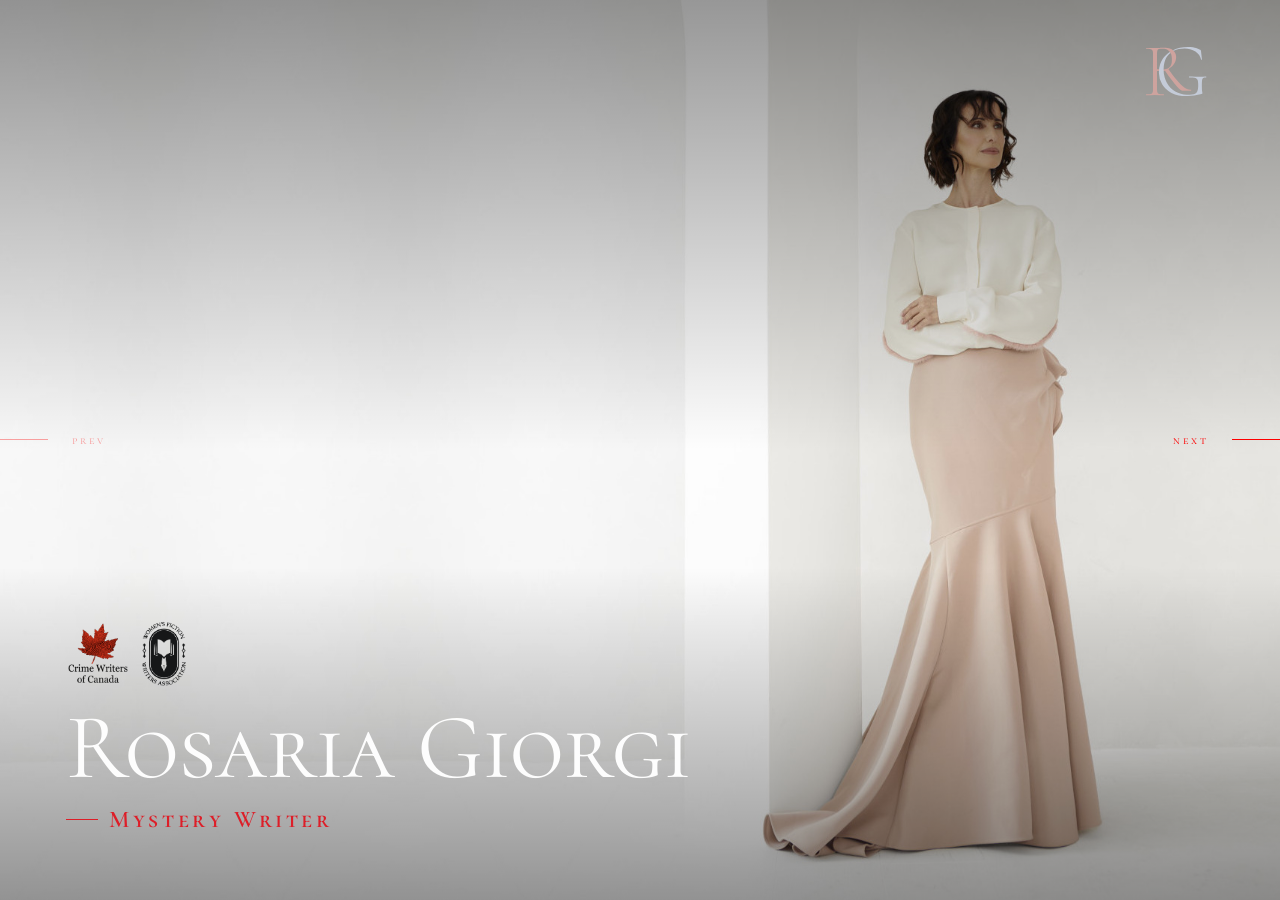
<file: index.html>
<html>
  <head>
    <title>Rosaria Giorgi | Mystery Writer</title>
    <!-- Metadata -->
    <meta charset="utf-8" />
    <meta name="viewport" content="width=device-width, initial-scale=1" />
    <meta property="og:title" content="Rosaria Giorgi" />
    <meta property="og:description" content="Mystery Writer" />
    <meta
      property="og:image"
      content="https://www.rosariagiorgi.com/assets/images/RosariaGiorgi-sq.jpg"
    />

    <!-- Favicon -->
    <link rel="icon" href="assets/images/RG.svg" />
    <!-- CSS Plugins -->
    <link rel="stylesheet" href="assets/css/plugins.min.css" />
    <!-- Custom CSS File -->
    <link rel="stylesheet" href="assets/css/style.css" />
    <link
      href="https://fonts.googleapis.com/css?family=Cormorant SC"
      rel="stylesheet"
    />
    <link
      href="https://fonts.googleapis.com/css?family=Charm"
      rel="stylesheet"
    />
  </head>
  <body>
    <div class="ms-main-container loaded" style="opacity: 1">
      <!-- Preloader -->
      <div class="ms-preloader"></div>
      <p style="display: none">
        I studied Scandinavian Languages and Literature in university,
        graduating summa cum laude from the University of Pisa. Research took me
        to the University of Copenhagen, where I stumbled across the bold idea
        of a Denmark-Sweden bridge. This formed the foundation of my thesis
        exploring the relationship between infrastructure and regional identity
        in the Øresund region. My career trek started in marketing at IBM
        Ireland, but the Celtic Tiger transformed me into an entrepreneur. I
        founded a fashion startup and spent over a decade in Dublin, mastering
        the art of dodging raindrops. Besides fashion, I have been a founder in
        technology, travel and even chocolate startups. These ventures have
        taken me on a thrilling journey where style meets innovation and
        wanderlust fuels progress. In 2011 I swapped the Irish rain for the
        Canadian snow when I moved to Toronto, where I currently live with my
        husband and our feline overlord, Puccino, aka The King of Toronto.
      </p>
      <!-- Header -->
      <header class="ms-header navbar-white">
        <nav class="ms-nav">
          <div class="ms-logo nodisplay">
            <a href="index.html" data-type="page-transition">
              <div class="logo-dark">
                <img src="assets/images/RG.svg" alt="logo image" />
              </div>
              <div class="logo-light current">
                <img src="assets/images/RG.svg" alt="logo image" />
              </div>
            </a>
          </div>
          <button class="hamburger" type="button" data-toggle="navigation">
            <span class="hamburger-box">
              <span class="hamburger-label"></span>
              <span class="hamburger-inner logo-light current">
                <img src="assets/images/RG.svg" alt="logo image" />
              </span>
            </span>
          </button>
          <div class="height-full-viewport">
            <ul class="ms-navbar">
              <!-- Nav Link -->
              <li class="nav-item">
                <a href="." data-type="page-transition">
                  <span class="ms-btn">Home</span>
                  <span class="nav-item__label">Back to home page</span>
                </a>
              </li>
              <!-- Nav Link -->
              <li class="nav-item">
                <a href="thelessunkind" data-type="page-transition">
                  <span class="ms-btn">Books</span>
                  <span class="nav-item__label">The Less Unkind</span>
                </a>
              </li>
              <!-- Nav Link -->
              <li class="nav-item">
                <a href="about" data-type="page-transition">
                  <span class="ms-btn">About</span>
                  <span class="nav-item__label">A bit about me</span>
                </a>
              </li>
              <!-- Nav Link -->
              <li class="nav-item">
                <a href="contact" data-type="page-transition">
                  <span class="ms-btn">Contact</span>
                  <span class="nav-item__label">Get in touch</span>
                </a>
              </li>
            </ul>
          </div>
        </nav>
      </header>
      <!-- Container -->
      <main class="ms-container home-slider">
        <!-- Swiper Slider -->
        <div class="swiper-container swiper-container-horizontal">
          <div class="swiper-wrapper">
            <!-- Slide -->
            <div class="swiper-slide">
              <div class="slide-inner" data-swiper-parallax="45%">
                <div class="overlay"></div>
                <div
                  class="right-align-background slide-inner--image"
                  style="
                    background-image: url('assets/images/RosariaGiorgi-right.jpg');
                  "
                ></div>
                <div class="slide-inner--info">
                  <div class="right-image" >
                    <a
                      href="https://crimewriterscanada.com/index.php/en/page/books/book-detail/the-less-unkind-6813a4afb4f7a5.41159080"
                      target="_blank"
                    >
                      <img
                        src="assets/images/CWCLogo-Square-black.png"
                        style="width: 64px"
                      />
                    </a>
                      <img
                        src="assets/images/wfwa-logo.webp"
                        style="width: 56px; vertical-align: bottom;"
                      />
                  </div>



                  <h1>Rosaria Giorgi</h1>
                  <a
                    href="thelessunkind"
                    data-type="page-transition"
                    class="ms-btn--slider"
                    >Mystery Writer</a
                  >
                </div>
              </div>
            </div>
            <!-- Slide -->
            <div class="swiper-slide">
              <div class="slide-inner" data-swiper-parallax="45%">
                <div class="overlay"></div>
                <div
                  class="slide-inner--image"
                  style="background-image: url('assets/images/Nativity-1.jpg')"
                ></div>
                <div class="slide-inner--info">
                  <div id="TheLessUnkind-popover" class="rg-popover" popover>
                    <p>
                      An irreplaceable masterpiece or a human life: which would
                      you choose to sacrifice?
                    </p>
                  </div>
                  <h1>The Less Unkind</h1>
                  <a
                    href="thelessunkind"
                    data-type="page-transition"
                    class="ms-btn--slider"
                    >A Novel</a
                  >
                </div>
              </div>
            </div>
            <!-- Slide -->
            <div class="swiper-slide swiper-slide-prev">
              <div
                class="slide-inner"
                data-swiper-parallax="45%"
                style="
                  transform: translate3d(-781.2px, 0px, 0px);
                  transition: all;
                "
              >
                <div class="overlay"></div>
                <div
                  class="slide-inner--image"
                  style="
                    background-image: url('assets/images/RosariaGiorgi-3.jpg');
                  "
                ></div>
                <div class="slide-inner--info">
                  <h6>
                    <a
                      href="https://instagram.com/rosaria.giorgi"
                      target="_blank"
                    >
                      <svg
                        xmlns="http://www.w3.org/2000/svg"
                        viewBox="0 0 50 50"
                        width="32px"
                        fill="white"
                      >
                        <path
                          d="M 16 3 C 8.8324839 3 3 8.8324839 3 16 L 3 34 C 3 41.167516 8.8324839 47 16 47 L 34 47 C 41.167516 47 47 41.167516 47 34 L 47 16 C 47 8.8324839 41.167516 3 34 3 L 16 3 z M 16 5 L 34 5 C 40.086484 5 45 9.9135161 45 16 L 45 34 C 45 40.086484 40.086484 45 34 45 L 16 45 C 9.9135161 45 5 40.086484 5 34 L 5 16 C 5 9.9135161 9.9135161 5 16 5 z M 37 11 A 2 2 0 0 0 35 13 A 2 2 0 0 0 37 15 A 2 2 0 0 0 39 13 A 2 2 0 0 0 37 11 z M 25 14 C 18.936712 14 14 18.936712 14 25 C 14 31.063288 18.936712 36 25 36 C 31.063288 36 36 31.063288 36 25 C 36 18.936712 31.063288 14 25 14 z M 25 16 C 29.982407 16 34 20.017593 34 25 C 34 29.982407 29.982407 34 25 34 C 20.017593 34 16 29.982407 16 25 C 16 20.017593 20.017593 16 25 16 z"
                        />
                      </svg>
                    </a>
                    &nbsp;&nbsp;&nbsp;
                    <a
                      href="https://bsky.app/profile/rosariagiorgi.com"
                      target="_blank"
                    >
                      <svg
                        xmlns="http://www.w3.org/2000/svg"
                        viewBox="0 0 24 24"
                        fill="none"
                        stroke="white"
                        stroke-width="1"
                        stroke-linecap="round"
                        stroke-linejoin="round"
                        width="32px"
                      >
                        <path
                          d="M6.335 5.144c-1.654 -1.199 -4.335 -2.127 -4.335 .826c0 .59 .35 4.953 .556 5.661c.713 2.463 3.13 2.75 5.444 2.369c-4.045 .665 -4.889 3.208 -2.667 5.41c1.03 1.018 1.913 1.59 2.667 1.59c2 0 3.134 -2.769 3.5 -3.5c.333 -.667 .5 -1.167 .5 -1.5c0 .333 .167 .833 .5 1.5c.366 .731 1.5 3.5 3.5 3.5c.754 0 1.637 -.571 2.667 -1.59c2.222 -2.203 1.378 -4.746 -2.667 -5.41c2.314 .38 4.73 .094 5.444 -2.369c.206 -.708 .556 -5.072 .556 -5.661c0 -2.953 -2.68 -2.025 -4.335 -.826c-2.293 1.662 -4.76 5.048 -5.665 6.856c-.905 -1.808 -3.372 -5.194 -5.665 -6.856z"
                        />
                      </svg>
                    </a>

                    &nbsp;&nbsp;&nbsp;&nbsp;
                    <a href="mailto:info@rosariagiorgi.com" target="_blank">
                      <svg
                        xmlns="http://www.w3.org/2000/svg"
                        viewBox="0 0 512 512"
                        width="32px"
                        fill="white"
                      >
                        <g>
                          <g>
                            <path
                              d="M503.83,78.979H8.17c-4.513,0-8.17,3.658-8.17,8.17v337.702c0,4.512,3.657,8.17,8.17,8.17h495.66
                                c4.513,0,8.17-3.658,8.17-8.17V87.149C512,82.637,508.343,78.979,503.83,78.979z M495.66,416.681H16.34V95.319H495.66V416.681z"
                            />
                          </g>
                        </g>
                        <g>
                          <g>
                            <path
                              d="M473.351,386.123L330.108,256l143.24-130.123c3.34-3.034,3.588-8.201,0.555-11.541c-3.035-3.34-8.202-3.586-11.542-0.553
                                L256,301.246L49.642,113.786c-3.338-3.033-8.506-2.788-11.542,0.553c-3.034,3.34-2.787,8.507,0.554,11.541L181.892,256
                                L38.655,386.12c-3.34,3.034-3.588,8.201-0.553,11.541c1.612,1.775,3.828,2.677,6.05,2.677c1.961,0,3.926-0.702,5.491-2.123
                                l144.4-131.177l56.464,51.293c1.558,1.415,3.525,2.123,5.494,2.123c1.968,0,3.936-0.707,5.494-2.123l56.465-51.294
                                l144.404,131.181c1.565,1.422,3.531,2.123,5.491,2.123c2.222,0,4.437-0.902,6.05-2.677
                                C476.939,394.324,476.692,389.157,473.351,386.123z"
                            />
                          </g>
                        </g>
                      </svg>
                    </a>
                  </h6>
                  <a
                    href="mailto:info@rosariagiorgi.com"
                    target="_blank"
                    class="ms-btn--slider"
                    >Get in Touch</a
                  >
                </div>
              </div>
            </div>
          </div>
          <div class="swiper-nav-btn">
            <div class="swiper-button-prev swiper-button-white">prev</div>
            <div
              class="swiper-button-next swiper-button-white swiper-button-disabled"
            >
              next
            </div>
          </div>
          <!-- Pagination -->
          <div class="expanded-timeline">
            <div class="expanded-timeline__counter">
              <span>4</span><span>4</span>
            </div>
            <div class="swiper-pagination swiper-pagination-progress">
              <span
                class="swiper-pagination-progressbar"
                style="
                  transform: translate3d(0px, 0px, 0px) scaleX(1) scaleY(1);
                  transition-duration: 1000ms;
                "
              ></span>
            </div>
            <div class="scroll-message">
              <svg
                xmlns="http://www.w3.org/2000/svg"
                viewBox="0 0 16.5 15.98"
                class="scroll-svg"
              >
                <title>Asset 1</title>
                <g>
                  <g data-name="Layer 1">
                    <polygon
                      fill="#fff"
                      points="0 4.64 0.71 5.34 3.85 2.2 3.85 15.98 4.85 15.98 4.85 2.2 8 5.34 8.71 4.64 4.35 0.29 0 4.64"
                    ></polygon>
                    <polygon
                      fill="#fff"
                      points="11.65 0 11.65 13.79 8.5 10.64 7.79 11.35 12.15 15.7 16.5 11.35 15.79 10.64 12.65 13.79 12.65 0 11.65 0"
                    ></polygon>
                  </g>
                </g>
              </svg>
              >Scroll
            </div>
          </div>
        </div>
      </main>
      <!-- /Container -->
    </div>

    <!-- JS Libraries -->
    <!-- jquery-2.1.3.min js -->
    <script type="text/javascript" src="assets/js/jquery-3.2.1.min.js"></script>
    <!-- Vendors -->
    <script type="text/javascript" src="assets/js/plugins.min.js"></script>
    <!-- Main js -->
    <script type="text/javascript" src="assets/js/main.js"></script>
  </body>
</html>
</file>
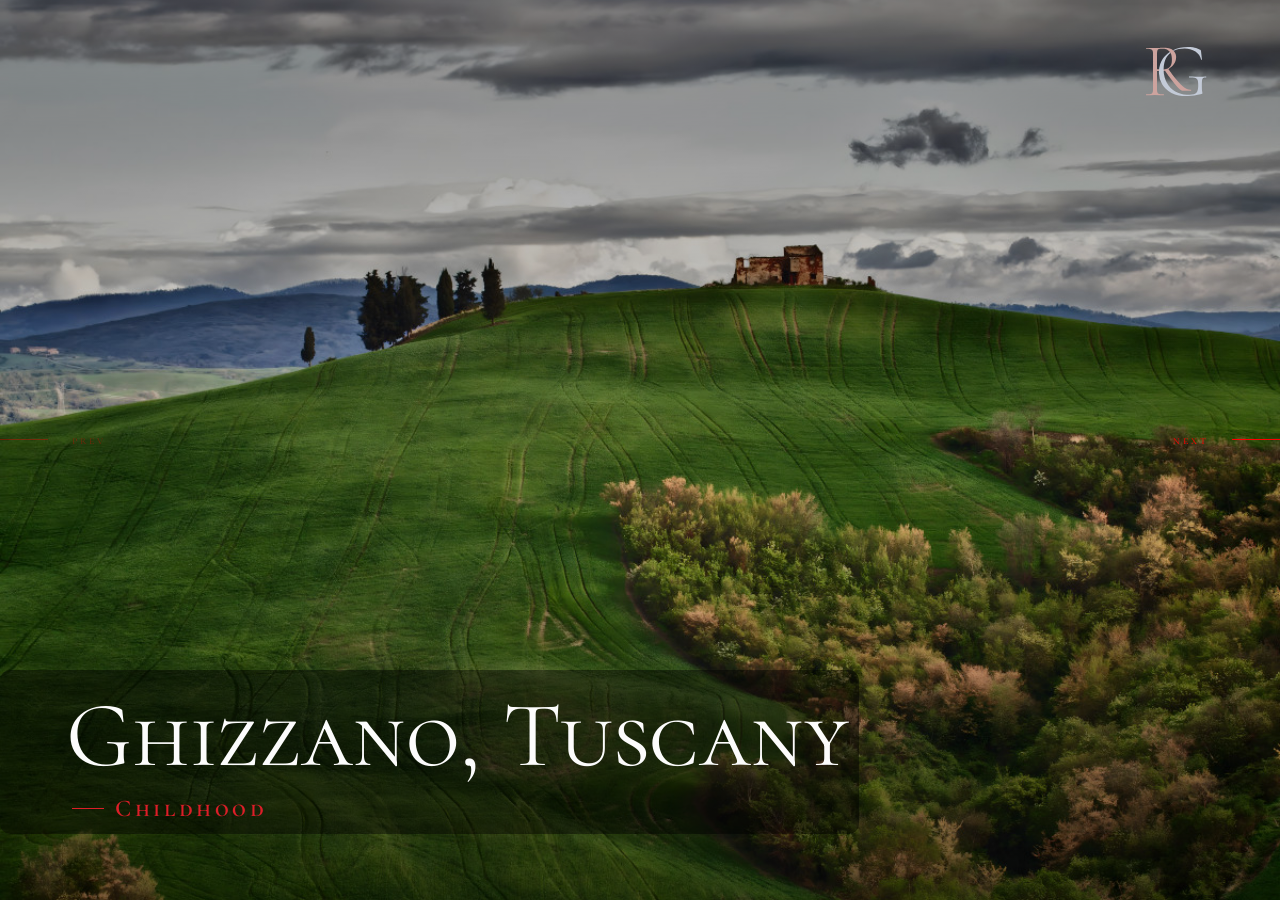
<file: about/index.html>
<html>
  <head>
    <title>About | Rosaria Giorgi</title>
    <!-- Metadata -->
    <meta charset="utf-8" />
    <meta name="viewport" content="width=device-width, initial-scale=1" />
    <meta property="og:title" content="About Rosaria Giorgi" />
    <meta property="og:description" content="Mystery Writer" />
    <meta
      property="og:image"
      content="https://www.rosariagiorgi.com/assets/images/RosariaGiorgi-face.jpg"
    />

    <!-- Favicon -->
    <link rel="icon" href="../assets/images/RG.svg" />
    <!-- CSS Plugins -->
    <link rel="stylesheet" href="../assets/css/plugins.min.css" />
    <!-- Custom CSS File -->
    <link rel="stylesheet" href="../assets/css/style.css" />
    <link
      href="https://fonts.googleapis.com/css?family=Cormorant SC"
      rel="stylesheet"
    />
    <link
      href="https://fonts.googleapis.com/css?family=Charm"
      rel="stylesheet"
    />
  </head>
  <body>
    <div class="ms-main-container loaded" style="opacity: 1">
      <!-- Preloader -->
      <div class="ms-preloader"></div>
      <!-- Header -->
      <header class="ms-header navbar-white">
        <nav class="ms-nav">
          <div class="ms-logo nodisplay">
            <a href="index.html" data-type="page-transition">
              <div class="logo-dark">
                <img src="../assets/images/RG.svg" alt="logo image" />
              </div>
              <div class="logo-light current">
                <img src="../assets/images/RG.svg" alt="logo image" />
              </div>
            </a>
          </div>
          <button class="hamburger" type="button" data-toggle="navigation">
            <span class="hamburger-box">
              <span class="hamburger-label"></span>
              <span class="hamburger-inner logo-light current">
                <img src="../assets/images/RG.svg" alt="logo image" />
              </span>
            </span>
          </button>
          <div class="height-full-viewport">
            <ul class="ms-navbar">
              <!-- Nav Link -->
              <li class="nav-item">
                <a href="../" data-type="page-transition">
                  <span class="ms-btn">Home</span>
                  <span class="nav-item__label">Back to home page</span>
                </a>
              </li>
              <!-- Nav Link -->
              <li class="nav-item">
                <a href="../thelessunkind" data-type="page-transition">
                  <span class="ms-btn">Books</span>
                  <span class="nav-item__label">The Less Unkind</span>
                </a>
              </li>
              <!-- Nav Link -->
              <li class="nav-item">
                <a href="../about" data-type="page-transition">
                  <span class="ms-btn">About</span>
                  <span class="nav-item__label">A bit about me</span>
                </a>
              </li>
              <!-- Nav Link -->
              <li class="nav-item">
                <a href="../contact" data-type="page-transition">
                  <span class="ms-btn">Contact</span>
                  <span class="nav-item__label">Get in touch</span>
                </a>
              </li>
            </ul>
          </div>
        </nav>
      </header>
      <!-- Container -->
      <main class="ms-container home-slider">
        <!-- Swiper Slider -->
        <div class="swiper-container swiper-container-horizontal">
          <div class="swiper-wrapper">
            <!-- Slide -->
            <div class="swiper-slide">
              <div class="slide-inner" data-swiper-parallax="45%">
                <div class="overlay"></div>
                <div
                  class="slide-inner--image"
                  style="
                    background-image: url('../assets/images/Ghizzano-1.jpg');
                  "
                ></div>
                <div class="slide-inner--info dark_background">
                  <div id="Childhood-popover" class="rg-popover" popover>
                    <p>
                      I grew up in a quaint little Italian village, nestled
                      among the rolling hills of Tuscany. With more books than
                      people, I read all the time, devouring every genre that
                      came my way.
                    </p>
                  </div>
                  <h1>Ghizzano, Tuscany</h1>
                  <button
                    popovertarget="Childhood-popover"
                    class="ms-btn--slider"
                  >
                    Childhood
                  </button>
                </div>
              </div>
            </div>
            <!-- Slide -->
            <div class="swiper-slide">
              <div class="slide-inner" data-swiper-parallax="45%">
                <div class="overlay"></div>
                <div
                  class="slide-inner--image"
                  style="background-image: url('../assets/images/Pisa-2.jpg')"
                ></div>
                <div class="slide-inner--info dark_background">
                  <div id="University-popover" class="rg-popover" popover>
                    <p>
                      I studied Scandinavian Languages and Literature,
                      graduating summa cum laude from the University of Pisa.
                    </p>
                  </div>
                  <h1>Pisa, Italy</h1>
                  <button
                    popovertarget="University-popover"
                    class="ms-btn--slider"
                  >
                    University
                  </button>
                </div>
              </div>
            </div>
            <!-- Slide -->
            <div class="swiper-slide">
              <div class="slide-inner" data-swiper-parallax="45%">
                <div class="overlay"></div>
                <div
                  class="slide-inner--image"
                  style="
                    background-image: url('../assets/images/Copenhagen-4.webp');
                  "
                ></div>
                <div class="slide-inner--info dark_background">
                  <div id="Researcher-popover" class="rg-popover" popover>
                    <p>
                      My thesis took me to Copenhagen. I stumbled across the
                      bold idea of a Denmark-Sweden bridge, which would later
                      captivate audiences worldwide when starring in its own TV
                      show …<i>The Bridge</i>.
                    </p>
                  </div>

                  <h1>Copenhagen, Denmark</h1>
                  <button
                    popovertarget="Researcher-popover"
                    class="ms-btn--slider"
                  >
                    Researcher
                  </button>
                </div>
              </div>
            </div>
            <!-- Slide -->
            <div class="swiper-slide">
              <div class="slide-inner" data-swiper-parallax="45%">
                <div class="overlay"></div>
                <div
                  class="slide-inner--image"
                  style="background-image: url('../assets/images/Dublin-1.jpg')"
                ></div>
                <div class="slide-inner--info dark_background">
                  <div id="Entrepreneur-popover" class="rg-popover" popover>
                    <p>
                      The Celtic Tiger transformed me into an entrepreneur. I
                      founded a fashion startup and spent over a decade in
                      Dublin, mastering the art of dodging raindrops.
                    </p>
                  </div>

                  <h1>Dublin, Ireland</h1>
                  <button
                    popovertarget="Entrepreneur-popover"
                    class="ms-btn--slider"
                  >
                    Entrepreneur
                  </button>
                </div>
              </div>
            </div>
            <!-- Slide -->
            <div class="swiper-slide">
              <div class="slide-inner" data-swiper-parallax="45%">
                <div class="overlay"></div>
                <div
                  class="slide-inner--image"
                  style="background-image: url('../assets/images/Xauxa-1.jpg')"
                ></div>
                <div class="slide-inner--info dark_background">
                  <div id="Startups-popover" class="rg-popover" popover>
                    <p>
                      I’ve been a founder in fashion, technology, travel and
                      even chocolate startups. These ventures have taken me on a
                      thrilling journey where style meets innovation and
                      wanderlust fuels progress.
                    </p>
                  </div>

                  <h1>The World</h1>
                  <button
                    popovertarget="Startups-popover"
                    class="ms-btn--slider"
                  >
                    Startups
                  </button>
                </div>
              </div>
            </div>
            <!-- Slide -->
            <div class="swiper-slide">
              <div class="slide-inner" data-swiper-parallax="45%">
                <div class="overlay"></div>
                <div
                  class="slide-inner--image"
                  style="
                    background-image: url('../assets/images/Puccino-1.jpg');
                  "
                ></div>
                <div class="slide-inner--info dark_background">
                  <div id="Author-popover" class="rg-popover" popover>
                    <p>
                      I swapped the Irish rain for the Canadian snow when I
                      moved to Toronto, where I currently live with my husband
                      and our feline overlord, Puccino, aka The King of Toronto.
                    </p>
                  </div>
                  <h1>Toronto, Canada</h1>
                  <button popovertarget="Author-popover" class="ms-btn--slider">
                    Author
                  </button>
                </div>
              </div>
            </div>
            <!-- Slide -->
            <div class="swiper-slide">
              <div class="slide-inner" data-swiper-parallax="45%">
                <div class="overlay"></div>
                <div
                  class="slide-inner--image"
                  style="
                    background-image: url('../assets/images/RosariaGiorgi-3.jpg');
                  "
                ></div>
                <div class="slide-inner--info dark_background">
                  <h6>
                    <a
                      href="https://instagram.com/rosaria.giorgi"
                      target="_blank"
                    >
                      <svg
                        xmlns="http://www.w3.org/2000/svg"
                        viewBox="0 0 50 50"
                        width="32px"
                        fill="white"
                      >
                        <path
                          d="M 16 3 C 8.8324839 3 3 8.8324839 3 16 L 3 34 C 3 41.167516 8.8324839 47 16 47 L 34 47 C 41.167516 47 47 41.167516 47 34 L 47 16 C 47 8.8324839 41.167516 3 34 3 L 16 3 z M 16 5 L 34 5 C 40.086484 5 45 9.9135161 45 16 L 45 34 C 45 40.086484 40.086484 45 34 45 L 16 45 C 9.9135161 45 5 40.086484 5 34 L 5 16 C 5 9.9135161 9.9135161 5 16 5 z M 37 11 A 2 2 0 0 0 35 13 A 2 2 0 0 0 37 15 A 2 2 0 0 0 39 13 A 2 2 0 0 0 37 11 z M 25 14 C 18.936712 14 14 18.936712 14 25 C 14 31.063288 18.936712 36 25 36 C 31.063288 36 36 31.063288 36 25 C 36 18.936712 31.063288 14 25 14 z M 25 16 C 29.982407 16 34 20.017593 34 25 C 34 29.982407 29.982407 34 25 34 C 20.017593 34 16 29.982407 16 25 C 16 20.017593 20.017593 16 25 16 z"
                        />
                      </svg>
                    </a>
                    &nbsp;&nbsp;&nbsp;
                    <a
                      href="https://bsky.app/profile/rosariagiorgi.com"
                      target="_blank"
                    >
                      <svg
                        xmlns="http://www.w3.org/2000/svg"
                        viewBox="0 0 24 24"
                        fill="none"
                        stroke="white"
                        stroke-width="1"
                        stroke-linecap="round"
                        stroke-linejoin="round"
                        width="32px"
                      >
                        <path
                          d="M6.335 5.144c-1.654 -1.199 -4.335 -2.127 -4.335 .826c0 .59 .35 4.953 .556 5.661c.713 2.463 3.13 2.75 5.444 2.369c-4.045 .665 -4.889 3.208 -2.667 5.41c1.03 1.018 1.913 1.59 2.667 1.59c2 0 3.134 -2.769 3.5 -3.5c.333 -.667 .5 -1.167 .5 -1.5c0 .333 .167 .833 .5 1.5c.366 .731 1.5 3.5 3.5 3.5c.754 0 1.637 -.571 2.667 -1.59c2.222 -2.203 1.378 -4.746 -2.667 -5.41c2.314 .38 4.73 .094 5.444 -2.369c.206 -.708 .556 -5.072 .556 -5.661c0 -2.953 -2.68 -2.025 -4.335 -.826c-2.293 1.662 -4.76 5.048 -5.665 6.856c-.905 -1.808 -3.372 -5.194 -5.665 -6.856z"
                        />
                      </svg>
                    </a>

                    &nbsp;&nbsp;&nbsp;&nbsp;
                    <a href="mailto:info@rosariagiorgi.com" target="_blank">
                      <svg
                        xmlns="http://www.w3.org/2000/svg"
                        viewBox="0 0 512 512"
                        width="32px"
                        fill="white"
                      >
                        <g>
                          <g>
                            <path
                              d="M503.83,78.979H8.17c-4.513,0-8.17,3.658-8.17,8.17v337.702c0,4.512,3.657,8.17,8.17,8.17h495.66
                                c4.513,0,8.17-3.658,8.17-8.17V87.149C512,82.637,508.343,78.979,503.83,78.979z M495.66,416.681H16.34V95.319H495.66V416.681z"
                            />
                          </g>
                        </g>
                        <g>
                          <g>
                            <path
                              d="M473.351,386.123L330.108,256l143.24-130.123c3.34-3.034,3.588-8.201,0.555-11.541c-3.035-3.34-8.202-3.586-11.542-0.553
                                L256,301.246L49.642,113.786c-3.338-3.033-8.506-2.788-11.542,0.553c-3.034,3.34-2.787,8.507,0.554,11.541L181.892,256
                                L38.655,386.12c-3.34,3.034-3.588,8.201-0.553,11.541c1.612,1.775,3.828,2.677,6.05,2.677c1.961,0,3.926-0.702,5.491-2.123
                                l144.4-131.177l56.464,51.293c1.558,1.415,3.525,2.123,5.494,2.123c1.968,0,3.936-0.707,5.494-2.123l56.465-51.294
                                l144.404,131.181c1.565,1.422,3.531,2.123,5.491,2.123c2.222,0,4.437-0.902,6.05-2.677
                                C476.939,394.324,476.692,389.157,473.351,386.123z"
                            />
                          </g>
                        </g>
                      </svg>
                    </a>
                  </h6>
                  <a href="mailto:info@rosariagiorgi.com" class="ms-btn--slider"
                    >Get in Touch</a
                  >
                </div>
              </div>
            </div>
          </div>
          <div class="swiper-nav-btn">
            <div class="swiper-button-prev swiper-button-white">prev</div>
            <div
              class="swiper-button-next swiper-button-white swiper-button-disabled"
            >
              next
            </div>
          </div>
          <!-- Pagination -->
          <div class="expanded-timeline">
            <div class="expanded-timeline__counter">
              <span>4</span><span>4</span>
            </div>
            <div class="swiper-pagination swiper-pagination-progress">
              <span
                class="swiper-pagination-progressbar"
                style="
                  transform: translate3d(0px, 0px, 0px) scaleX(1) scaleY(1);
                  transition-duration: 1000ms;
                "
              ></span>
            </div>
            <div class="scroll-message">
              <svg
                xmlns="http://www.w3.org/2000/svg"
                viewBox="0 0 16.5 15.98"
                class="scroll-svg"
              >
                <title>Asset 1</title>
                <g>
                  <g data-name="Layer 1">
                    <polygon
                      fill="#fff"
                      points="0 4.64 0.71 5.34 3.85 2.2 3.85 15.98 4.85 15.98 4.85 2.2 8 5.34 8.71 4.64 4.35 0.29 0 4.64"
                    ></polygon>
                    <polygon
                      fill="#fff"
                      points="11.65 0 11.65 13.79 8.5 10.64 7.79 11.35 12.15 15.7 16.5 11.35 15.79 10.64 12.65 13.79 12.65 0 11.65 0"
                    ></polygon>
                  </g>
                </g>
              </svg>
              >Scroll
            </div>
          </div>
        </div>
      </main>
      <!-- /Container -->
    </div>
    <!-- JS Libraries -->
    <!-- jquery-2.1.3.min js -->
    <script
      type="text/javascript"
      src="../assets/js/jquery-3.2.1.min.js"
    ></script>
    <!-- Vendors -->
    <script type="text/javascript" src="../assets/js/plugins.min.js"></script>
    <!-- Main js -->
    <script type="text/javascript" src="../assets/js/main.js"></script>
  </body>
</html>
</file>
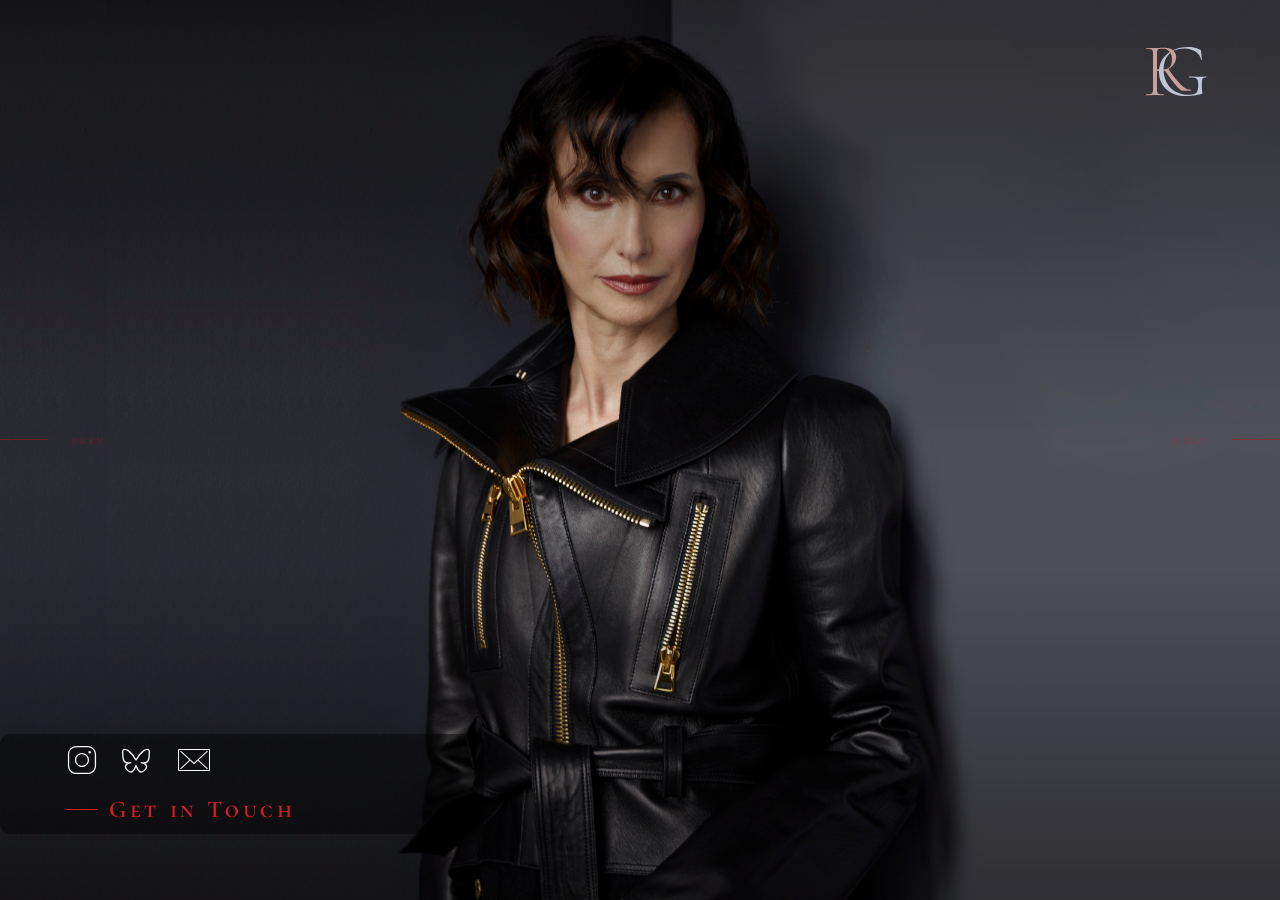
<file: contact/index.html>
<html>
  <head>
    <title>About | Rosaria Giorgi</title>
    <!-- Metadata -->
    <meta charset="utf-8" />
    <meta name="viewport" content="width=device-width, initial-scale=1" />
    <meta property="og:title" content="About Rosaria Giorgi" />
    <meta property="og:description" content="Mystery Writer" />
    <meta
      property="og:image"
      content="https://www.rosariagiorgi.com/assets/images/RosariaGiorgi-face.jpg"
    />

    <!-- Favicon -->
    <link rel="icon" href="../assets/images/RG.svg" />
    <!-- CSS Plugins -->
    <link rel="stylesheet" href="../assets/css/plugins.min.css" />
    <!-- Custom CSS File -->
    <link rel="stylesheet" href="../assets/css/style.css" />
    <link
      href="https://fonts.googleapis.com/css?family=Cormorant SC"
      rel="stylesheet"
    />
    <link
      href="https://fonts.googleapis.com/css?family=Charm"
      rel="stylesheet"
    />
  </head>
  <body>
    <div class="ms-main-container loaded" style="opacity: 1">
      <!-- Preloader -->
      <div class="ms-preloader"></div>
      <!-- Header -->
      <header class="ms-header navbar-white">
        <nav class="ms-nav">
          <div class="ms-logo nodisplay">
            <a href="index.html" data-type="page-transition">
              <div class="logo-dark">
                <img src="../assets/images/RG.svg" alt="logo image" />
              </div>
              <div class="logo-light current">
                <img src="../assets/images/RG.svg" alt="logo image" />
              </div>
            </a>
          </div>
          <button class="hamburger" type="button" data-toggle="navigation">
            <span class="hamburger-box">
              <span class="hamburger-label"></span>
              <span class="hamburger-inner logo-light current">
                <img src="../assets/images/RG.svg" alt="logo image" />
              </span>
            </span>
          </button>
          <div class="height-full-viewport">
            <ul class="ms-navbar">
              <!-- Nav Link -->
              <li class="nav-item">
                <a href="../" data-type="page-transition">
                  <span class="ms-btn">Home</span>
                  <span class="nav-item__label">Back to home page</span>
                </a>
              </li>
              <!-- Nav Link -->
              <li class="nav-item">
                <a href="../thelessunkind" data-type="page-transition">
                  <span class="ms-btn">Books</span>
                  <span class="nav-item__label">The Less Unkind</span>
                </a>
              </li>
              <!-- Nav Link -->
              <li class="nav-item">
                <a href="../about" data-type="page-transition">
                  <span class="ms-btn">About</span>
                  <span class="nav-item__label">A bit about me</span>
                </a>
              </li>
              <!-- Nav Link -->
              <li class="nav-item">
                <a href="../contact" data-type="page-transition">
                  <span class="ms-btn">Contact</span>
                  <span class="nav-item__label">Get in touch</span>
                </a>
              </li>
            </ul>
          </div>
        </nav>
      </header>
      <!-- Container -->
      <main class="ms-container home-slider">
        <!-- Swiper Slider -->
        <div class="swiper-container swiper-container-horizontal">
          <div class="swiper-wrapper">
            <!-- Slide -->
            <div class="swiper-slide">
              <div class="slide-inner" data-swiper-parallax="45%">
                <div class="overlay"></div>
                <div
                  class="slide-inner--image"
                  style="
                    background-image: url('../assets/images/RosariaGiorgi-3.jpg');
                  "
                ></div>
                <div class="slide-inner--info dark_background">
                  <h6>
                    <a
                      href="https://instagram.com/rosaria.giorgi"
                      target="_blank"
                    >
                      <svg
                        xmlns="http://www.w3.org/2000/svg"
                        viewBox="0 0 50 50"
                        width="32px"
                        fill="white"
                      >
                        <path
                          d="M 16 3 C 8.8324839 3 3 8.8324839 3 16 L 3 34 C 3 41.167516 8.8324839 47 16 47 L 34 47 C 41.167516 47 47 41.167516 47 34 L 47 16 C 47 8.8324839 41.167516 3 34 3 L 16 3 z M 16 5 L 34 5 C 40.086484 5 45 9.9135161 45 16 L 45 34 C 45 40.086484 40.086484 45 34 45 L 16 45 C 9.9135161 45 5 40.086484 5 34 L 5 16 C 5 9.9135161 9.9135161 5 16 5 z M 37 11 A 2 2 0 0 0 35 13 A 2 2 0 0 0 37 15 A 2 2 0 0 0 39 13 A 2 2 0 0 0 37 11 z M 25 14 C 18.936712 14 14 18.936712 14 25 C 14 31.063288 18.936712 36 25 36 C 31.063288 36 36 31.063288 36 25 C 36 18.936712 31.063288 14 25 14 z M 25 16 C 29.982407 16 34 20.017593 34 25 C 34 29.982407 29.982407 34 25 34 C 20.017593 34 16 29.982407 16 25 C 16 20.017593 20.017593 16 25 16 z"
                        />
                      </svg>
                    </a>
                    &nbsp;&nbsp;&nbsp;
                    <a
                      href="https://bsky.app/profile/rosariagiorgi.com"
                      target="_blank"
                    >
                      <svg
                        xmlns="http://www.w3.org/2000/svg"
                        viewBox="0 0 24 24"
                        fill="none"
                        stroke="white"
                        stroke-width="1"
                        stroke-linecap="round"
                        stroke-linejoin="round"
                        width="32px"
                      >
                        <path
                          d="M6.335 5.144c-1.654 -1.199 -4.335 -2.127 -4.335 .826c0 .59 .35 4.953 .556 5.661c.713 2.463 3.13 2.75 5.444 2.369c-4.045 .665 -4.889 3.208 -2.667 5.41c1.03 1.018 1.913 1.59 2.667 1.59c2 0 3.134 -2.769 3.5 -3.5c.333 -.667 .5 -1.167 .5 -1.5c0 .333 .167 .833 .5 1.5c.366 .731 1.5 3.5 3.5 3.5c.754 0 1.637 -.571 2.667 -1.59c2.222 -2.203 1.378 -4.746 -2.667 -5.41c2.314 .38 4.73 .094 5.444 -2.369c.206 -.708 .556 -5.072 .556 -5.661c0 -2.953 -2.68 -2.025 -4.335 -.826c-2.293 1.662 -4.76 5.048 -5.665 6.856c-.905 -1.808 -3.372 -5.194 -5.665 -6.856z"
                        />
                      </svg>
                    </a>

                    &nbsp;&nbsp;&nbsp;&nbsp;
                    <a href="mailto:info@rosariagiorgi.com" target="_blank">
                      <svg
                        xmlns="http://www.w3.org/2000/svg"
                        viewBox="0 0 512 512"
                        width="32px"
                        fill="white"
                      >
                        <g>
                          <g>
                            <path
                              d="M503.83,78.979H8.17c-4.513,0-8.17,3.658-8.17,8.17v337.702c0,4.512,3.657,8.17,8.17,8.17h495.66
                                c4.513,0,8.17-3.658,8.17-8.17V87.149C512,82.637,508.343,78.979,503.83,78.979z M495.66,416.681H16.34V95.319H495.66V416.681z"
                            />
                          </g>
                        </g>
                        <g>
                          <g>
                            <path
                              d="M473.351,386.123L330.108,256l143.24-130.123c3.34-3.034,3.588-8.201,0.555-11.541c-3.035-3.34-8.202-3.586-11.542-0.553
                                L256,301.246L49.642,113.786c-3.338-3.033-8.506-2.788-11.542,0.553c-3.034,3.34-2.787,8.507,0.554,11.541L181.892,256
                                L38.655,386.12c-3.34,3.034-3.588,8.201-0.553,11.541c1.612,1.775,3.828,2.677,6.05,2.677c1.961,0,3.926-0.702,5.491-2.123
                                l144.4-131.177l56.464,51.293c1.558,1.415,3.525,2.123,5.494,2.123c1.968,0,3.936-0.707,5.494-2.123l56.465-51.294
                                l144.404,131.181c1.565,1.422,3.531,2.123,5.491,2.123c2.222,0,4.437-0.902,6.05-2.677
                                C476.939,394.324,476.692,389.157,473.351,386.123z"
                            />
                          </g>
                        </g>
                      </svg>
                    </a>
                  </h6>
                  <a href="mailto:info@rosariagiorgi.com" class="ms-btn--slider"
                    >Get in Touch</a
                  >
                </div>
              </div>
            </div>
          </div>
          <div class="swiper-nav-btn">
            <div class="swiper-button-prev swiper-button-white">prev</div>
            <div
              class="swiper-button-next swiper-button-white swiper-button-disabled"
            >
              next
            </div>
          </div>
          <!-- Pagination -->
          <div class="expanded-timeline">
            <div class="expanded-timeline__counter">
              <span>4</span><span>4</span>
            </div>
            <div class="swiper-pagination swiper-pagination-progress">
              <span
                class="swiper-pagination-progressbar"
                style="
                  transform: translate3d(0px, 0px, 0px) scaleX(1) scaleY(1);
                  transition-duration: 1000ms;
                "
              ></span>
            </div>
            <div class="scroll-message">
              <svg
                xmlns="http://www.w3.org/2000/svg"
                viewBox="0 0 16.5 15.98"
                class="scroll-svg"
              >
                <title>Asset 1</title>
                <g>
                  <g data-name="Layer 1">
                    <polygon
                      fill="#fff"
                      points="0 4.64 0.71 5.34 3.85 2.2 3.85 15.98 4.85 15.98 4.85 2.2 8 5.34 8.71 4.64 4.35 0.29 0 4.64"
                    ></polygon>
                    <polygon
                      fill="#fff"
                      points="11.65 0 11.65 13.79 8.5 10.64 7.79 11.35 12.15 15.7 16.5 11.35 15.79 10.64 12.65 13.79 12.65 0 11.65 0"
                    ></polygon>
                  </g>
                </g></svg
              >Scroll
            </div>
          </div>
        </div>
      </main>
      <!-- /Container -->
    </div>
    <!-- JS Libraries -->
    <!-- jquery-2.1.3.min js -->
    <script
      type="text/javascript"
      src="../assets/js/jquery-3.2.1.min.js"
    ></script>
    <!-- Vendors -->
    <script type="text/javascript" src="../assets/js/plugins.min.js"></script>
    <!-- Main js -->
    <script type="text/javascript" src="../assets/js/main.js"></script>
  </body>
</html>
</file>
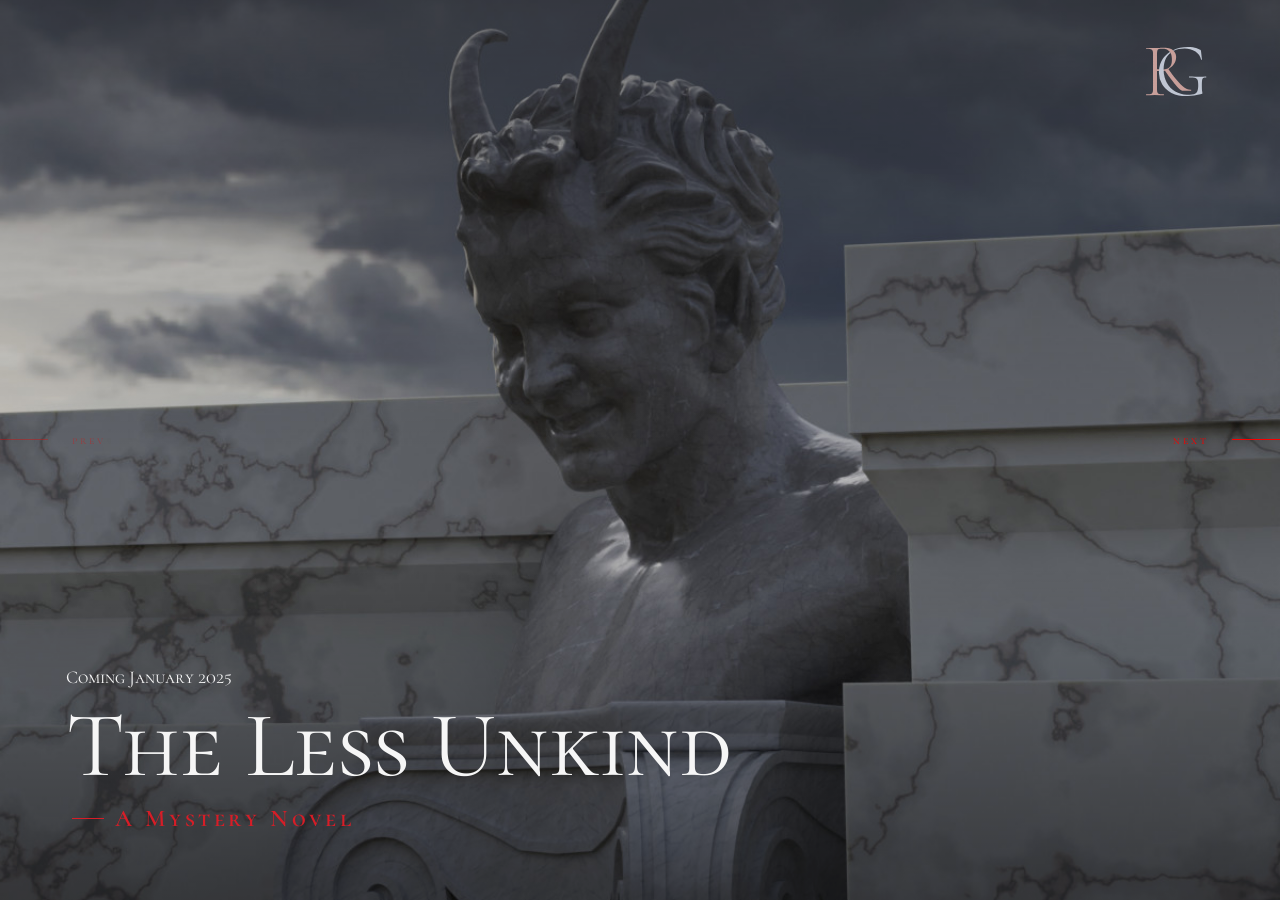
<file: TheLessUnkind/index.html>
<html><head>
    <title>The Less Unkind | Rosaria Giorgi</title>
    <!-- Metadata -->
    <meta charset="utf-8" />
    <meta name="viewport" content="width=device-width, initial-scale=1">
    <meta property="og:title" content="The Less Unkind" >
    <meta property="og:description" content="A Novel by Rosaria Giorgi">
    <meta property="og:image" content="https://www.rosariagiorgi.com/assets/images/Nativity-1-sq.jpg">

    <!-- Favicon -->
    <link rel="icon" href="../assets/images/RG.svg">
    <!-- CSS Plugins -->
    <link rel="stylesheet" href="../assets/css/plugins.min.css">
    <!-- Custom CSS File -->
    <link rel="stylesheet" href="../assets/css/style.css">
    <link href='https://fonts.googleapis.com/css?family=Cormorant SC' rel='stylesheet'>
    <link href='https://fonts.googleapis.com/css?family=Charm' rel='stylesheet'>
  </head>
  <body>
    <div class="ms-main-container loaded" style="opacity: 1;">
      <!-- Preloader -->
      <div class="ms-preloader"></div>
      <!-- Header -->
      <header class="ms-header navbar-white" >
        <nav class="ms-nav">
          <div class="ms-logo nodisplay" >
            <a href="index.html" data-type="page-transition">
              <div class="logo-dark"><img src="../assets/images/RG.svg" alt="logo image"></div>
              <div class="logo-light current"><img src="../assets/images/RG.svg" alt="logo image"></div>
            </a>
          </div>
          <button class="hamburger" type="button" data-toggle="navigation">
          <span class="hamburger-box" >
            <span class="hamburger-label"></span>
            <span class="hamburger-inner logo-light current">
                <img src="../assets/images/RG.svg" alt="logo image">
            </span>
          </span>
          </button>
          <div class="height-full-viewport">
            <ul class="ms-navbar">
              <!-- Nav Link -->
              <li class="nav-item">
                <a href="../" data-type="page-transition">
                  <span class="ms-btn">Home</span>
                  <span class="nav-item__label">Back to home page</span>
                </a>
              </li>
              <!-- Nav Link -->
              <li class="nav-item nodisplay">
                <a href="." data-type="page-transition">
                  <span class="ms-btn">The Less Unkind</span>
                  <span class="nav-item__label">A Mystery of Secrets, art and unlikely friendships</span>
                </a>
              </li>
              <!-- Nav Link -->
              <li class="nav-item">
                <a href="../about" data-type="page-transition">
                  <span class="ms-btn">About</span>
                  <span class="nav-item__label">A bit about me</span>
                </a>
            </ul>
          </div>
        </nav>
      </header>
      <!-- Container -->
      <main class="ms-container home-slider">
        <!-- Swiper Slider -->
        <div class="swiper-container swiper-container-horizontal">
          <div class="swiper-wrapper">
            <!-- Slide -->
            <div class="swiper-slide">
              <div class="slide-inner" data-swiper-parallax="45%">
                <div class="overlay"></div>
                <div class="slide-inner--image" style="background-image: url('../assets/images/Faun-1.jpg')">
                </div>
                <div class="slide-inner--info">
                  <div id="TheLessUnkind-popover" class="rg-popover" popover>
                    <p>
                      An irreplaceable masterpiece or a human life: which would you choose to sacrifice?
                    </p>                    
                  </div>
                <h6>Coming January 2025</h6>
                  <h1>The Less Unkind</h1>
                  <button popovertarget="TheLessUnkind-popover" class="ms-btn--slider">A Mystery Novel</button>
                </div>
              </div>
            </div>      

            <!-- Slide -->
            <div class="swiper-slide">
              <div class="slide-inner" data-swiper-parallax="45%">
                <div class="overlay"></div>
                <div class="slide-inner--image" style="background-image: url('../assets/images/RosariaGiorgi-3.jpg')">
                </div>
                <div class="slide-inner--info dark_background">

                    <h6>
                      <a href="https://x.com/giorgirosaria" target="_blank">
                          <svg xmlns="http://www.w3.org/2000/svg"  viewBox="0 0 50 50" width="32px" fill="white"><path d="M 5.9199219 6 L 20.582031 27.375 L 6.2304688 44 L 9.4101562 44 L 21.986328 29.421875 L 31.986328 44 L 44 44 L 28.681641 21.669922 L 42.199219 6 L 39.029297 6 L 27.275391 19.617188 L 17.933594 6 L 5.9199219 6 z M 9.7167969 8 L 16.880859 8 L 40.203125 42 L 33.039062 42 L 9.7167969 8 z"/></svg>
                      </a>
                      &nbsp;&nbsp;&nbsp;
                      <a href="https://instagram.com/rosaria.giorgi" target="_blank">
                        <svg xmlns="http://www.w3.org/2000/svg"  viewBox="0 0 50 50" width="32px"  fill="white"><path d="M 16 3 C 8.8324839 3 3 8.8324839 3 16 L 3 34 C 3 41.167516 8.8324839 47 16 47 L 34 47 C 41.167516 47 47 41.167516 47 34 L 47 16 C 47 8.8324839 41.167516 3 34 3 L 16 3 z M 16 5 L 34 5 C 40.086484 5 45 9.9135161 45 16 L 45 34 C 45 40.086484 40.086484 45 34 45 L 16 45 C 9.9135161 45 5 40.086484 5 34 L 5 16 C 5 9.9135161 9.9135161 5 16 5 z M 37 11 A 2 2 0 0 0 35 13 A 2 2 0 0 0 37 15 A 2 2 0 0 0 39 13 A 2 2 0 0 0 37 11 z M 25 14 C 18.936712 14 14 18.936712 14 25 C 14 31.063288 18.936712 36 25 36 C 31.063288 36 36 31.063288 36 25 C 36 18.936712 31.063288 14 25 14 z M 25 16 C 29.982407 16 34 20.017593 34 25 C 34 29.982407 29.982407 34 25 34 C 20.017593 34 16 29.982407 16 25 C 16 20.017593 20.017593 16 25 16 z"/></svg>
                    </a>
                    &nbsp;&nbsp;&nbsp;&nbsp;
                      <a href="mailto:info@rosariagiorgi.com" target="_blank">
                        <svg xmlns="http://www.w3.org/2000/svg" viewBox="0 0 512 512" width="32px"  fill="white">
                          <g>
                            <g>
                              <path d="M503.83,78.979H8.17c-4.513,0-8.17,3.658-8.17,8.17v337.702c0,4.512,3.657,8.17,8.17,8.17h495.66
                                c4.513,0,8.17-3.658,8.17-8.17V87.149C512,82.637,508.343,78.979,503.83,78.979z M495.66,416.681H16.34V95.319H495.66V416.681z"/>
                            </g>
                          </g>
                          <g>
                            <g>
                              <path d="M473.351,386.123L330.108,256l143.24-130.123c3.34-3.034,3.588-8.201,0.555-11.541c-3.035-3.34-8.202-3.586-11.542-0.553
                                L256,301.246L49.642,113.786c-3.338-3.033-8.506-2.788-11.542,0.553c-3.034,3.34-2.787,8.507,0.554,11.541L181.892,256
                                L38.655,386.12c-3.34,3.034-3.588,8.201-0.553,11.541c1.612,1.775,3.828,2.677,6.05,2.677c1.961,0,3.926-0.702,5.491-2.123
                                l144.4-131.177l56.464,51.293c1.558,1.415,3.525,2.123,5.494,2.123c1.968,0,3.936-0.707,5.494-2.123l56.465-51.294
                                l144.404,131.181c1.565,1.422,3.531,2.123,5.491,2.123c2.222,0,4.437-0.902,6.05-2.677
                                C476.939,394.324,476.692,389.157,473.351,386.123z"/>
                            </g>
                          </g>
                        </svg>
                    </a>
                    </h6>
                  <a href="mailto:info@rosariagiorgi.com"  class="ms-btn--slider">Get in Touch</a>
                </div>
              </div>
            </div>
          </div>
          <div class="swiper-nav-btn">
            <div class="swiper-button-prev swiper-button-white">prev</div>
            <div class="swiper-button-next swiper-button-white swiper-button-disabled">next</div>
          </div>
          <!-- Pagination -->
          <div class="expanded-timeline">
            <div class="expanded-timeline__counter"><span>4</span><span>4</span></div>
            <div class="swiper-pagination swiper-pagination-progress"><span class="swiper-pagination-progressbar" style="transform: translate3d(0px, 0px, 0px) scaleX(1) scaleY(1); transition-duration: 1000ms;"></span></div>
            <div class="scroll-message">
              <svg xmlns="http://www.w3.org/2000/svg" viewBox="0 0 16.5 15.98" class="scroll-svg"><title>Asset 1</title><g>
              <g data-name="Layer 1"><polygon fill="#fff" points="0 4.64 0.71 5.34 3.85 2.2 3.85 15.98 4.85 15.98 4.85 2.2 8 5.34 8.71 4.64 4.35 0.29 0 4.64"></polygon><polygon fill="#fff" points="11.65 0 11.65 13.79 8.5 10.64 7.79 11.35 12.15 15.7 16.5 11.35 15.79 10.64 12.65 13.79 12.65 0 11.65 0"></polygon></g></g></svg>Scroll
            </div>
          </div>
        </div>
      </main>
      <!-- /Container -->
    </div>
    <!-- JS Libraries -->
    <!-- jquery-2.1.3.min js -->
    <script type="text/javascript" src="../assets/js/jquery-3.2.1.min.js"></script>
    <!-- Vendors -->
    <script type="text/javascript" src="../assets/js/plugins.min.js"></script>
    <!-- Main js -->
    <script type="text/javascript" src="../assets/js/main.js"></script>
  
</body></html>
</file>
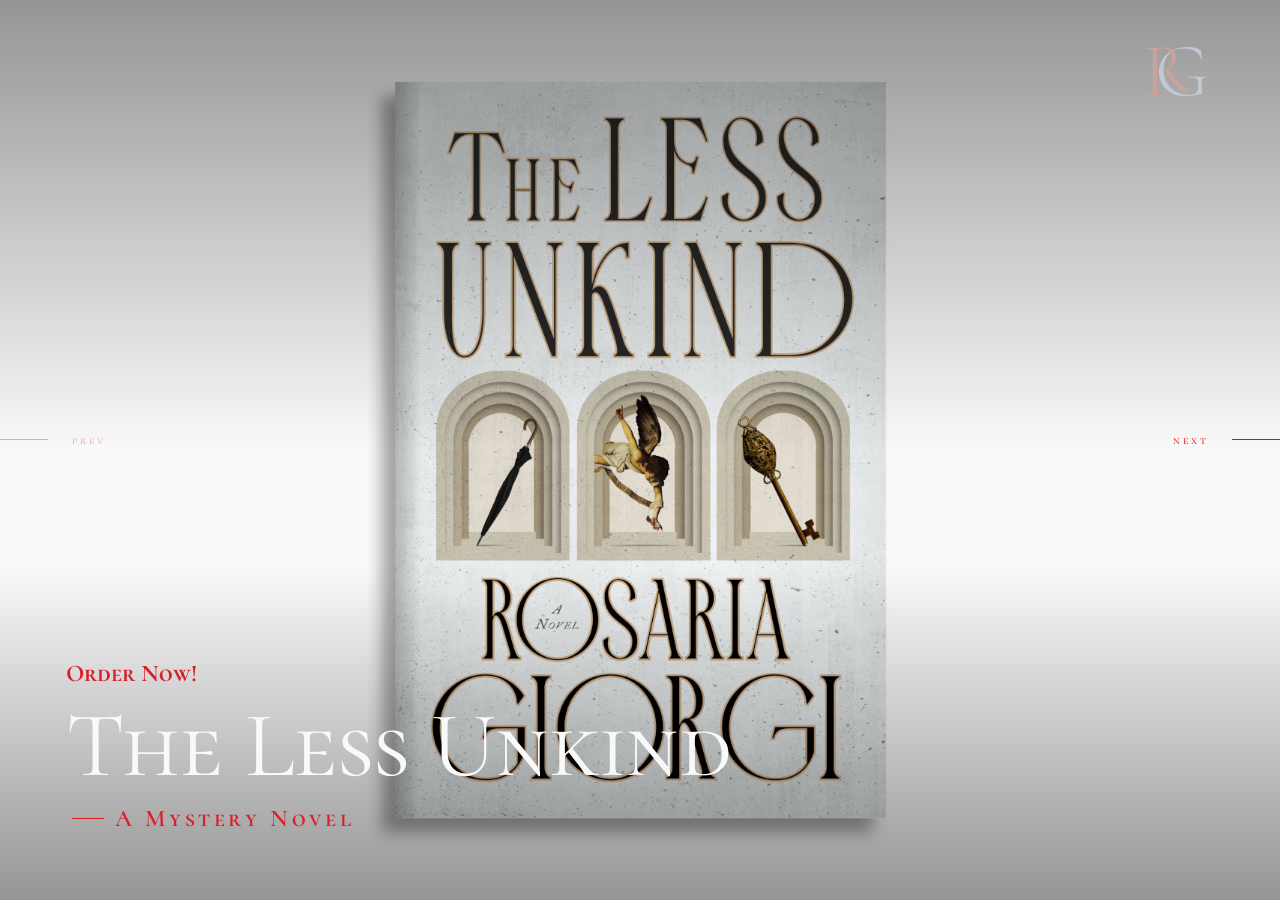
<file: thelessunkind/index.html>
<html>
  <head>
    <title>The Less Unkind | Rosaria Giorgi</title>
    <!-- Metadata -->
    <meta charset="utf-8" />
    <meta name="viewport" content="width=device-width, initial-scale=1" />
    <meta property="og:title" content="The Less Unkind" />
    <meta property="og:description" content="A Novel by Rosaria Giorgi" />
    <meta
      property="og:image"
      content="https://www.rosariagiorgi.com/assets/images/TheLessUnkind-Cover.jpg"
    />

    <!-- Favicon -->
    <link rel="icon" href="../assets/images/RG.svg" />
    <!-- CSS Plugins -->
    <link rel="stylesheet" href="../assets/css/plugins.min.css" />
    <!-- Custom CSS File -->
    <link rel="stylesheet" href="../assets/css/style.css" />
    <link
      href="https://fonts.googleapis.com/css?family=Cormorant SC"
      rel="stylesheet"
    />
    <link
      href="https://fonts.googleapis.com/css?family=Charm"
      rel="stylesheet"
    />
  </head>
  <body>
    <div class="ms-main-container loaded" style="opacity: 1">
      <!-- Preloader -->
      <div class="ms-preloader"></div>
      <!-- Header -->
      <header class="ms-header navbar-white">
        <nav class="ms-nav">
          <div class="ms-logo nodisplay">
            <a href="index.html" data-type="page-transition">
              <div class="logo-dark">
                <img src="../assets/images/RG.svg" alt="logo image" />
              </div>
              <div class="logo-light current">
                <img src="../assets/images/RG.svg" alt="logo image" />
              </div>
            </a>
          </div>
          <button class="hamburger" type="button" data-toggle="navigation">
            <span class="hamburger-box">
              <span class="hamburger-label"></span>
              <span class="hamburger-inner logo-light current">
                <img src="../assets/images/RG.svg" alt="logo image" />
              </span>
            </span>
          </button>
          <div class="height-full-viewport">
            <ul class="ms-navbar">
              <!-- Nav Link -->
              <li class="nav-item">
                <a href="../" data-type="page-transition">
                  <span class="ms-btn">Home</span>
                  <span class="nav-item__label">Back to home page</span>
                </a>
              </li>
              <!-- Nav Link -->
              <li class="nav-item">
                <a href="../thelessunkind" data-type="page-transition">
                  <span class="ms-btn">Books</span>
                  <span class="nav-item__label">The Less Unkind</span>
                </a>
              </li>
              <!-- Nav Link -->
              <li class="nav-item">
                <a href="../about" data-type="page-transition">
                  <span class="ms-btn">About</span>
                  <span class="nav-item__label">A bit about me</span>
                </a>
              </li>
              <!-- Nav Link -->
              <li class="nav-item">
                <a href="../contact" data-type="page-transition">
                  <span class="ms-btn">Contact</span>
                  <span class="nav-item__label">Get in touch</span>
                </a>
              </li>
            </ul>
          </div>
        </nav>
      </header>
      <!-- Container -->
      <main class="ms-container home-slider">
        <!-- Swiper Slider -->
        <div class="swiper-container swiper-container-horizontal">
          <div class="swiper-wrapper">
            <!-- Slide -->
            <div class="swiper-slide">
              <div class="slide-inner" data-swiper-parallax="45%">
                <div class="overlay"></div>
                <div
                  class="img_norepeat slide-inner--image"
                  style="
                    background-color: white;
                    background-image: url('../assets/images/TheLessUnkind-Cover.jpg');
                  "
                ></div>
                <div class="slide-inner--info">
                  <div id="TheLessUnkind-popover" class="rg-popover" popover>
                    <p>
                      An intellectually challenging mystery which covers themes
                      of art, book forgery, history, astronomy, and the power of
                      language. A gripping tale of passions that burn too
                      brightly, of desires that morph into obsessions, and a
                      tribute to the bewitching and eternal allure of art.
                    </p>
                  </div>
                  <h6 style="color: #5c4033"><strong>
                    <a href="https://www.google.com/search?q=%22The+Less+Unkind%22+%22Rosaria+Giorgi%22+buy">Order Now!</a>
                    <a
                      href="https://troubador.co.uk/bookshop/crime-and-thrillers/the-less-unkind"
                      style="display: none">Troubador</a
                    >                    
                  </strong>

                  </h6>
                  <h1>The Less Unkind</h1>
                  <button
                    popovertarget="TheLessUnkind-popover"
                    class="ms-btn--slider"
                  >
                    A Mystery Novel
                  </button>
                </div>
              </div>
            </div>
            <!-- Slide -->
            <div class="swiper-slide">
              <div class="slide-inner" data-swiper-parallax="45%">
                <div class="overlay"></div>
                <div
                  class="slide-inner--image"
                  style="background-image: url('../assets/images/Faun-1.jpg')"
                ></div>
                <div class="slide-inner--info">
                  <div id="Disappearance-popover" class="rg-popover" popover>
                    <p>
                      Pico’s world is one of linguistic puzzles and academic
                      pursuits. She is thrilled to get a part-time job, unaware
                      that her employer is a suspect in a police murder
                      investigation and on the run from the Mafia. When her
                      employer vanishes...
                    </p>
                  </div>
                  <h1>Disappearance</h1>
                  <button
                    popovertarget="Disappearance-popover"
                    class="ms-btn--slider"
                  >
                    A Summer Job
                  </button>
                </div>
              </div>
            </div>
            <!-- Slide -->
            <div class="swiper-slide">
              <div class="slide-inner" data-swiper-parallax="45%">
                <div class="overlay"></div>
                <div
                  class="slide-inner--image"
                  style="
                    background-image: url('../assets/images/Nativity-1.jpg');
                  "
                ></div>
                <div class="slide-inner--info">
                  <div id="Masterpiece-popover" class="rg-popover" popover>
                    <p>
                      Pico decides to use her linguistic prowess to decode the
                      clues – with fateful consequences. She uncovers a
                      labyrinthine plot that stretches back decades to the theft
                      of a priceless Caravaggio from a church in Sicily.
                    </p>
                  </div>
                  <h1>Investigation</h1>
                  <button
                    popovertarget="Masterpiece-popover"
                    class="ms-btn--slider"
                  >
                    A Priceless Masterpiece
                  </button>
                </div>
              </div>
            </div>
            <!-- Slide -->
            <div class="swiper-slide">
              <div class="slide-inner" data-swiper-parallax="45%">
                <div class="overlay"></div>
                <div
                  class="slide-inner--image"
                  style="
                    background-color: #e9e9e9;
                    background-image: url('../assets/images/Sidereus-3.jpg');
                  "
                ></div>
                <div class="slide-inner--info">
                  <div id="Sidereus-1-popover" class="rg-popover" popover>
                    <p>
                      As she fights to uncover the truth and witnesses the
                      lengths one will go to protect the secrets of the past,
                      Pico confronts the moral quandaries that emerge when the
                      pursuit of art eclipses the bounds of right and wrong.
                    </p>
                  </div>
                  <h1>The Truth</h1>
                  <button
                    popovertarget="Sidereus-1-popover"
                    class="ms-btn--slider"
                  >
                    Secrets
                  </button>
                </div>
              </div>
            </div>
            <!-- Slide -->
            <div class="swiper-slide">
              <div class="slide-inner" data-swiper-parallax="45%">
                <div class="overlay"></div>
                <div
                  class="slide-inner--image"
                  style="
                    background-image: url('../assets/images/RosariaGiorgi-3.jpg');
                  "
                ></div>
                <div class="slide-inner--info dark_background">
                  <h6>
                    <a
                      href="https://instagram.com/rosaria.giorgi"
                      target="_blank"
                    >
                      <svg
                        xmlns="http://www.w3.org/2000/svg"
                        viewBox="0 0 50 50"
                        width="32px"
                        fill="white"
                      >
                        <path
                          d="M 16 3 C 8.8324839 3 3 8.8324839 3 16 L 3 34 C 3 41.167516 8.8324839 47 16 47 L 34 47 C 41.167516 47 47 41.167516 47 34 L 47 16 C 47 8.8324839 41.167516 3 34 3 L 16 3 z M 16 5 L 34 5 C 40.086484 5 45 9.9135161 45 16 L 45 34 C 45 40.086484 40.086484 45 34 45 L 16 45 C 9.9135161 45 5 40.086484 5 34 L 5 16 C 5 9.9135161 9.9135161 5 16 5 z M 37 11 A 2 2 0 0 0 35 13 A 2 2 0 0 0 37 15 A 2 2 0 0 0 39 13 A 2 2 0 0 0 37 11 z M 25 14 C 18.936712 14 14 18.936712 14 25 C 14 31.063288 18.936712 36 25 36 C 31.063288 36 36 31.063288 36 25 C 36 18.936712 31.063288 14 25 14 z M 25 16 C 29.982407 16 34 20.017593 34 25 C 34 29.982407 29.982407 34 25 34 C 20.017593 34 16 29.982407 16 25 C 16 20.017593 20.017593 16 25 16 z"
                        />
                      </svg>
                    </a>
                    &nbsp;&nbsp;&nbsp;
                    <a
                      href="https://bsky.app/profile/rosariagiorgi.com"
                      target="_blank"
                    >
                      <svg
                        xmlns="http://www.w3.org/2000/svg"
                        viewBox="0 0 24 24"
                        fill="none"
                        stroke="white"
                        stroke-width="1"
                        stroke-linecap="round"
                        stroke-linejoin="round"
                        width="32px"
                      >
                        <path
                          d="M6.335 5.144c-1.654 -1.199 -4.335 -2.127 -4.335 .826c0 .59 .35 4.953 .556 5.661c.713 2.463 3.13 2.75 5.444 2.369c-4.045 .665 -4.889 3.208 -2.667 5.41c1.03 1.018 1.913 1.59 2.667 1.59c2 0 3.134 -2.769 3.5 -3.5c.333 -.667 .5 -1.167 .5 -1.5c0 .333 .167 .833 .5 1.5c.366 .731 1.5 3.5 3.5 3.5c.754 0 1.637 -.571 2.667 -1.59c2.222 -2.203 1.378 -4.746 -2.667 -5.41c2.314 .38 4.73 .094 5.444 -2.369c.206 -.708 .556 -5.072 .556 -5.661c0 -2.953 -2.68 -2.025 -4.335 -.826c-2.293 1.662 -4.76 5.048 -5.665 6.856c-.905 -1.808 -3.372 -5.194 -5.665 -6.856z"
                        />
                      </svg>
                    </a>

                    &nbsp;&nbsp;&nbsp;&nbsp;
                    <a href="mailto:info@rosariagiorgi.com" target="_blank">
                      <svg
                        xmlns="http://www.w3.org/2000/svg"
                        viewBox="0 0 512 512"
                        width="32px"
                        fill="white"
                      >
                        <g>
                          <g>
                            <path
                              d="M503.83,78.979H8.17c-4.513,0-8.17,3.658-8.17,8.17v337.702c0,4.512,3.657,8.17,8.17,8.17h495.66
                                c4.513,0,8.17-3.658,8.17-8.17V87.149C512,82.637,508.343,78.979,503.83,78.979z M495.66,416.681H16.34V95.319H495.66V416.681z"
                            />
                          </g>
                        </g>
                        <g>
                          <g>
                            <path
                              d="M473.351,386.123L330.108,256l143.24-130.123c3.34-3.034,3.588-8.201,0.555-11.541c-3.035-3.34-8.202-3.586-11.542-0.553
                                L256,301.246L49.642,113.786c-3.338-3.033-8.506-2.788-11.542,0.553c-3.034,3.34-2.787,8.507,0.554,11.541L181.892,256
                                L38.655,386.12c-3.34,3.034-3.588,8.201-0.553,11.541c1.612,1.775,3.828,2.677,6.05,2.677c1.961,0,3.926-0.702,5.491-2.123
                                l144.4-131.177l56.464,51.293c1.558,1.415,3.525,2.123,5.494,2.123c1.968,0,3.936-0.707,5.494-2.123l56.465-51.294
                                l144.404,131.181c1.565,1.422,3.531,2.123,5.491,2.123c2.222,0,4.437-0.902,6.05-2.677
                                C476.939,394.324,476.692,389.157,473.351,386.123z"
                            />
                          </g>
                        </g>
                      </svg>
                    </a>
                  </h6>
                  <a href="mailto:info@rosariagiorgi.com" class="ms-btn--slider"
                    >Get in Touch</a
                  >
                </div>
              </div>
            </div>
          </div>
          <div class="swiper-nav-btn">
            <div class="swiper-button-prev swiper-button-white">prev</div>
            <div
              class="swiper-button-next swiper-button-white swiper-button-disabled"
            >
              next
            </div>
          </div>
          <!-- Pagination -->
          <div class="expanded-timeline">
            <div class="expanded-timeline__counter">
              <span>4</span><span>4</span>
            </div>
            <div class="swiper-pagination swiper-pagination-progress">
              <span
                class="swiper-pagination-progressbar"
                style="
                  transform: translate3d(0px, 0px, 0px) scaleX(1) scaleY(1);
                  transition-duration: 1000ms;
                "
              ></span>
            </div>
            <div class="scroll-message">
              <svg
                xmlns="http://www.w3.org/2000/svg"
                viewBox="0 0 16.5 15.98"
                class="scroll-svg"
              >
                <title>Asset 1</title>
                <g>
                  <g data-name="Layer 1">
                    <polygon
                      fill="#fff"
                      points="0 4.64 0.71 5.34 3.85 2.2 3.85 15.98 4.85 15.98 4.85 2.2 8 5.34 8.71 4.64 4.35 0.29 0 4.64"
                    ></polygon>
                    <polygon
                      fill="#fff"
                      points="11.65 0 11.65 13.79 8.5 10.64 7.79 11.35 12.15 15.7 16.5 11.35 15.79 10.64 12.65 13.79 12.65 0 11.65 0"
                    ></polygon>
                  </g>
                </g>
              </svg>
              >Scroll
            </div>
          </div>
        </div>
      </main>
      <!-- /Container -->
    </div>
    <!-- JS Libraries -->
    <!-- jquery-2.1.3.min js -->
    <script
      type="text/javascript"
      src="../assets/js/jquery-3.2.1.min.js"
    ></script>
    <!-- Vendors -->
    <script type="text/javascript" src="../assets/js/plugins.min.js"></script>
    <!-- Main js -->
    <script type="text/javascript" src="../assets/js/main.js"></script>
  </body>
</html>
</file>
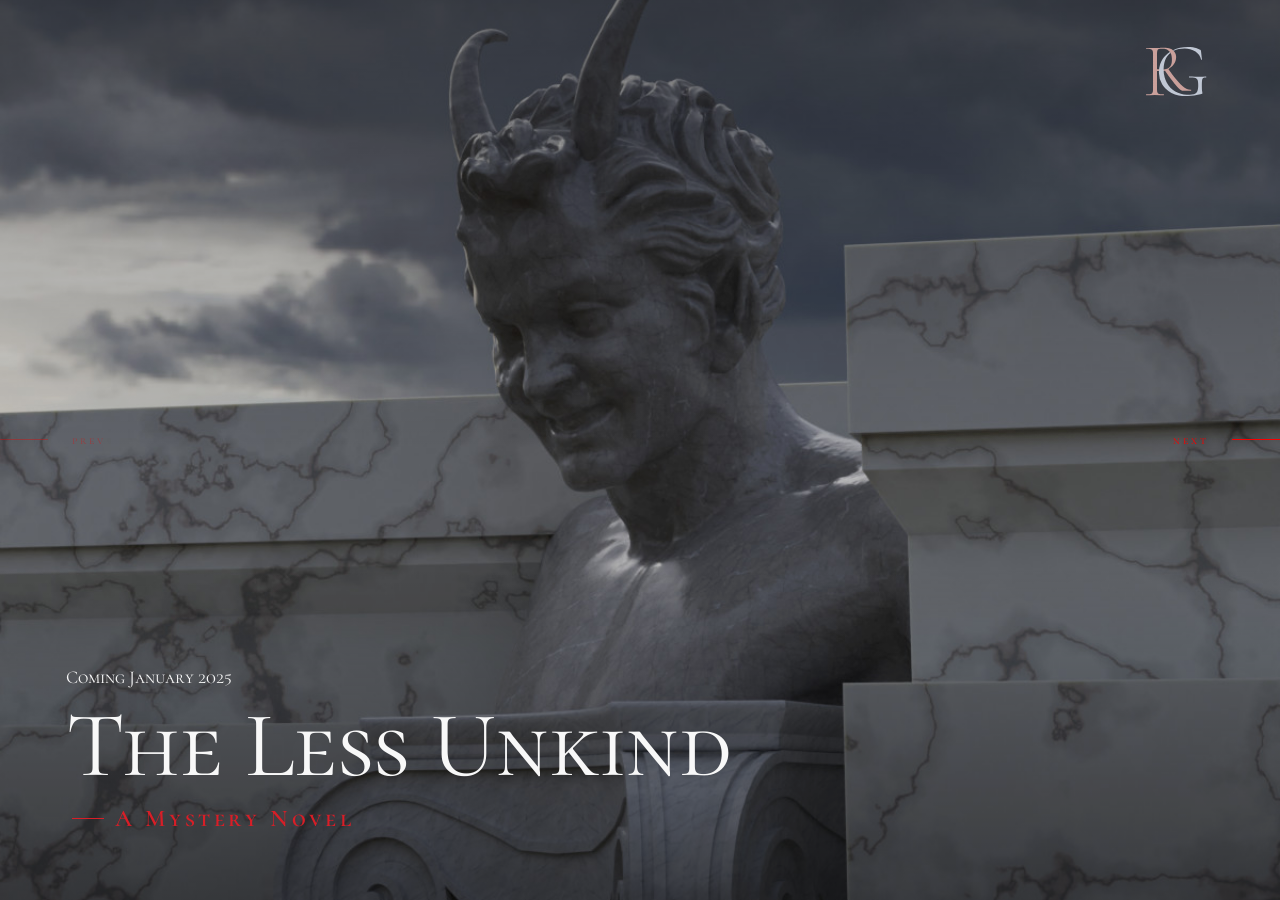
<file: TheLessUnkind/curios/index.html>
<html><head>
    <title>The Less Unkind | Rosaria Giorgi</title>
    <!-- Metadata -->
    <meta charset="utf-8" />
    <meta name="viewport" content="width=device-width, initial-scale=1">
    <meta property="og:title" content="The Less Unkind" >
    <meta property="og:description" content="A Novel by Rosaria Giorgi">
    <meta property="og:image" content="https://www.rosariagiorgi.com/assets/images/Nativity-1-sq.jpg">

    <!-- Favicon -->
    <link rel="icon" href="../../assets/images/RG.svg">
    <!-- CSS Plugins -->
    <link rel="stylesheet" href="../../assets/css/plugins.min.css">
    <!-- Custom CSS File -->
    <link rel="stylesheet" href="../../assets/css/style.css">
    <link href='https://fonts.googleapis.com/css?family=Cormorant SC' rel='stylesheet'>
    <link href='https://fonts.googleapis.com/css?family=Charm' rel='stylesheet'>
  </head>
  <body>
    <div class="ms-main-container loaded" style="opacity: 1;">
      <!-- Preloader -->
      <div class="ms-preloader"></div>
      <!-- Header -->
      <header class="ms-header navbar-white" >
        <nav class="ms-nav">
          <div class="ms-logo nodisplay" >
            <a href="index.html" data-type="page-transition">
              <div class="logo-dark"><img src="../../assets/images/RG.svg" alt="logo image"></div>
              <div class="logo-light current"><img src="../../assets/images/RG.svg" alt="logo image"></div>
            </a>
          </div>
          <button class="hamburger" type="button" data-toggle="navigation">
          <span class="hamburger-box" >
            <span class="hamburger-label"></span>
            <span class="hamburger-inner logo-light current">
                <img src="../../assets/images/RG.svg" alt="logo image">
            </span>
          </span>
          </button>
          <div class="height-full-viewport">
            <ul class="ms-navbar">
              <!-- Nav Link -->
              <li class="nav-item">
                <a href="../../" data-type="page-transition">
                  <span class="ms-btn">Home</span>
                  <span class="nav-item__label">Back to home page</span>
                </a>
              </li>
              <!-- Nav Link -->
              <li class="nav-item nodisplay">
                <a href="." data-type="page-transition">
                  <span class="ms-btn">The Less Unkind</span>
                  <span class="nav-item__label">A Mystery of Secrets, art and unlikely friendships</span>
                </a>
              </li>
              <!-- Nav Link -->
              <li class="nav-item">
                <a href="../../about" data-type="page-transition">
                  <span class="ms-btn">About</span>
                  <span class="nav-item__label">A bit about me</span>
                </a>
            </ul>
          </div>
        </nav>
      </header>
      <!-- Container -->
      <main class="ms-container home-slider">
        <!-- Swiper Slider -->
        <div class="swiper-container swiper-container-horizontal">
          <div class="swiper-wrapper">
            <!-- Slide -->
            <div class="swiper-slide">
              <div class="slide-inner" data-swiper-parallax="45%">
                <div class="overlay"></div>
                <div class="slide-inner--image" style="background-image: url('../../assets/images/Faun-1.jpg')">
                </div>
                <div class="slide-inner--info">
                  <div id="TheLessUnkind-popover" class="rg-popover" popover>
                    <p>
                      An irreplaceable masterpiece or a human life: which would you choose to sacrifice?
                    </p>                    
                  </div>
                <h6>Coming January 2025</h6>
                  <h1>The Less Unkind</h1>
                  <button popovertarget="TheLessUnkind-popover" class="ms-btn--slider">A Mystery Novel</button>
                </div>
              </div>
            </div>      
            <!-- Slide -->
            <div class="swiper-slide">
              <div class="slide-inner" data-swiper-parallax="45%">
                <div class="overlay"></div>
                <div class="img_norepeat slide-inner--image" style="background-image: url('../../assets/images/Nativity.jpg')">
                </div>
                <div class="slide-inner--info">
                  <div id="Masterpiece-popover" class="rg-popover" popover>
                    <p>
                      A priceless Caravaggio, snatched from a church in Sicily in 1969 - never to be seen again.
                    </p>                    
                  </div>
                  <h6>Caravaggio</h6>
                  <h1>The Nativity</h1>
                  <button popovertarget="Masterpiece-popover" class="ms-btn--slider">A Priceless Masterpiece</button>
                </div>
              </div>
            </div>       
            <!-- Slide -->
            <div class="swiper-slide">
              <div class="slide-inner" data-swiper-parallax="45%">
                <div class="overlay"></div>
                <div class="img_norepeat slide-inner--image" style="background-color: #e9e9e9; background-image: url('../../assets/images/Sidereus-1.jpg')">
                </div>
                <div class="slide-inner--info">
                  <div id="Sidereus-1-popover" class="rg-popover" popover>
                    <p>
                      1610: Galileo’s observations of the cosmos, i.e. the birth date of modern science.
                    </p>                    
                  </div>
                  <h6>Galileo Galilei</h6>
                  <h1>Sidereus Nuncius</h1>
                  <button popovertarget="Sidereus-1-popover" class="ms-btn--slider">A World-changing Book</button>
                </div>
              </div>
            </div>    
            <!-- Slide -->
            <div class="swiper-slide">
              <div class="slide-inner" data-swiper-parallax="45%">
                <div class="overlay"></div>
                <div class="img_norepeat slide-inner--image" style="background-color: #e9e9e9; background-image: url('../../assets/images/Sidereus-2.jpg')">
                </div>
                <div class="slide-inner--info">
                  <div id="Sidereus-2-popover" class="rg-popover" popover>
                    <p>
                      Galileo describes the moon and the stars, in real time through a telescope.
                    </p>                    
                  </div>
                  <h6>Galileo Galilei</h6>
                  <h1>Sidereus Nuncius</h1>
                  <button popovertarget="Sidereus-2-popover" class="ms-btn--slider">A World-changing Book</button>
                </div>
              </div>
            </div>   
            <!-- Slide -->
            <div class="swiper-slide">
              <div class="slide-inner" data-swiper-parallax="45%">
                <div class="overlay"></div>
                <div class="slide-inner--image" style="background-image: url('../../assets/images/RosariaGiorgi-3.jpg')">
                </div>
                <div class="slide-inner--info dark_background">

                    <h6>
                      <a href="https://x.com/giorgirosaria" target="_blank">
                          <svg xmlns="http://www.w3.org/2000/svg"  viewBox="0 0 50 50" width="32px" fill="white"><path d="M 5.9199219 6 L 20.582031 27.375 L 6.2304688 44 L 9.4101562 44 L 21.986328 29.421875 L 31.986328 44 L 44 44 L 28.681641 21.669922 L 42.199219 6 L 39.029297 6 L 27.275391 19.617188 L 17.933594 6 L 5.9199219 6 z M 9.7167969 8 L 16.880859 8 L 40.203125 42 L 33.039062 42 L 9.7167969 8 z"/></svg>
                      </a>
                      &nbsp;&nbsp;&nbsp;
                      <a href="https://instagram.com/rosaria.giorgi" target="_blank">
                        <svg xmlns="http://www.w3.org/2000/svg"  viewBox="0 0 50 50" width="32px"  fill="white"><path d="M 16 3 C 8.8324839 3 3 8.8324839 3 16 L 3 34 C 3 41.167516 8.8324839 47 16 47 L 34 47 C 41.167516 47 47 41.167516 47 34 L 47 16 C 47 8.8324839 41.167516 3 34 3 L 16 3 z M 16 5 L 34 5 C 40.086484 5 45 9.9135161 45 16 L 45 34 C 45 40.086484 40.086484 45 34 45 L 16 45 C 9.9135161 45 5 40.086484 5 34 L 5 16 C 5 9.9135161 9.9135161 5 16 5 z M 37 11 A 2 2 0 0 0 35 13 A 2 2 0 0 0 37 15 A 2 2 0 0 0 39 13 A 2 2 0 0 0 37 11 z M 25 14 C 18.936712 14 14 18.936712 14 25 C 14 31.063288 18.936712 36 25 36 C 31.063288 36 36 31.063288 36 25 C 36 18.936712 31.063288 14 25 14 z M 25 16 C 29.982407 16 34 20.017593 34 25 C 34 29.982407 29.982407 34 25 34 C 20.017593 34 16 29.982407 16 25 C 16 20.017593 20.017593 16 25 16 z"/></svg>
                    </a>
                    &nbsp;&nbsp;&nbsp;&nbsp;
                      <a href="mailto:info@rosariagiorgi.com" target="_blank">
                        <svg xmlns="http://www.w3.org/2000/svg" viewBox="0 0 512 512" width="32px"  fill="white">
                          <g>
                            <g>
                              <path d="M503.83,78.979H8.17c-4.513,0-8.17,3.658-8.17,8.17v337.702c0,4.512,3.657,8.17,8.17,8.17h495.66
                                c4.513,0,8.17-3.658,8.17-8.17V87.149C512,82.637,508.343,78.979,503.83,78.979z M495.66,416.681H16.34V95.319H495.66V416.681z"/>
                            </g>
                          </g>
                          <g>
                            <g>
                              <path d="M473.351,386.123L330.108,256l143.24-130.123c3.34-3.034,3.588-8.201,0.555-11.541c-3.035-3.34-8.202-3.586-11.542-0.553
                                L256,301.246L49.642,113.786c-3.338-3.033-8.506-2.788-11.542,0.553c-3.034,3.34-2.787,8.507,0.554,11.541L181.892,256
                                L38.655,386.12c-3.34,3.034-3.588,8.201-0.553,11.541c1.612,1.775,3.828,2.677,6.05,2.677c1.961,0,3.926-0.702,5.491-2.123
                                l144.4-131.177l56.464,51.293c1.558,1.415,3.525,2.123,5.494,2.123c1.968,0,3.936-0.707,5.494-2.123l56.465-51.294
                                l144.404,131.181c1.565,1.422,3.531,2.123,5.491,2.123c2.222,0,4.437-0.902,6.05-2.677
                                C476.939,394.324,476.692,389.157,473.351,386.123z"/>
                            </g>
                          </g>
                        </svg>
                    </a>
                    </h6>
                  <a href="mailto:info@rosariagiorgi.com"  class="ms-btn--slider">Get in Touch</a>
                </div>
              </div>
            </div>
          </div>
          <div class="swiper-nav-btn">
            <div class="swiper-button-prev swiper-button-white">prev</div>
            <div class="swiper-button-next swiper-button-white swiper-button-disabled">next</div>
          </div>
          <!-- Pagination -->
          <div class="expanded-timeline">
            <div class="expanded-timeline__counter"><span>4</span><span>4</span></div>
            <div class="swiper-pagination swiper-pagination-progress"><span class="swiper-pagination-progressbar" style="transform: translate3d(0px, 0px, 0px) scaleX(1) scaleY(1); transition-duration: 1000ms;"></span></div>
            <div class="scroll-message">
              <svg xmlns="http://www.w3.org/2000/svg" viewBox="0 0 16.5 15.98" class="scroll-svg"><title>Asset 1</title><g>
              <g data-name="Layer 1"><polygon fill="#fff" points="0 4.64 0.71 5.34 3.85 2.2 3.85 15.98 4.85 15.98 4.85 2.2 8 5.34 8.71 4.64 4.35 0.29 0 4.64"></polygon><polygon fill="#fff" points="11.65 0 11.65 13.79 8.5 10.64 7.79 11.35 12.15 15.7 16.5 11.35 15.79 10.64 12.65 13.79 12.65 0 11.65 0"></polygon></g></g></svg>Scroll
            </div>
          </div>
        </div>
      </main>
      <!-- /Container -->
    </div>
    <!-- JS Libraries -->
    <!-- jquery-2.1.3.min js -->
    <script type="text/javascript" src="../../assets/js/jquery-3.2.1.min.js"></script>
    <!-- Vendors -->
    <script type="text/javascript" src="../../assets/js/plugins.min.js"></script>
    <!-- Main js -->
    <script type="text/javascript" src="../../assets/js/main.js"></script>
  
</body></html>
</file>
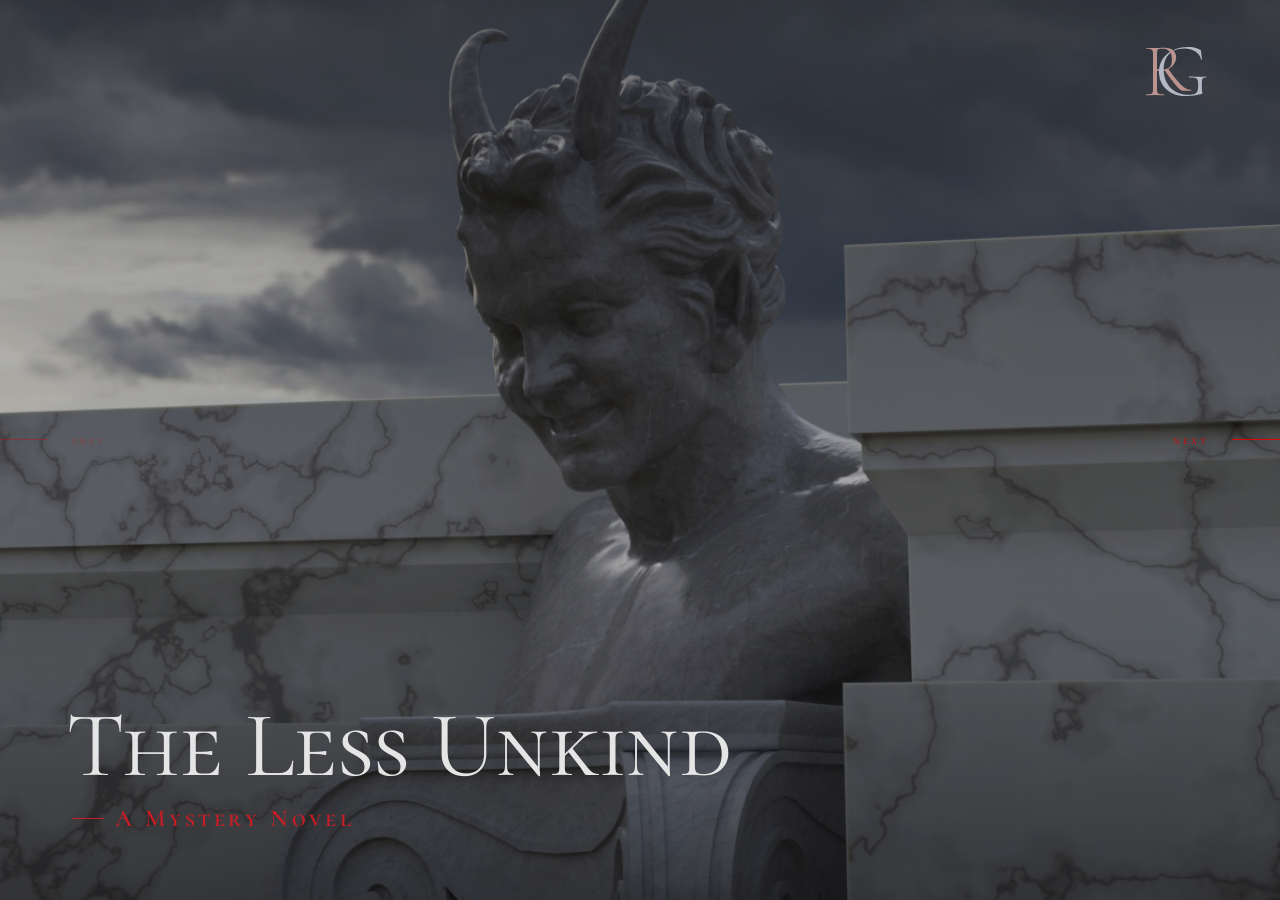
<file: thelessunkind/curios/index.html>
<html>
  <head>
    <title>The Less Unkind | Rosaria Giorgi</title>
    <!-- Metadata -->
    <meta charset="utf-8" />
    <meta name="viewport" content="width=device-width, initial-scale=1" />
    <meta property="og:title" content="The Less Unkind" />
    <meta property="og:description" content="A Novel by Rosaria Giorgi" />
    <meta
      property="og:image"
      content="https://www.rosariagiorgi.com/assets/images/Nativity-1-sq.jpg"
    />

    <!-- Favicon -->
    <link rel="icon" href="../../assets/images/RG.svg" />
    <!-- CSS Plugins -->
    <link rel="stylesheet" href="../../assets/css/plugins.min.css" />
    <!-- Custom CSS File -->
    <link rel="stylesheet" href="../../assets/css/style.css" />
    <link
      href="https://fonts.googleapis.com/css?family=Cormorant SC"
      rel="stylesheet"
    />
    <link
      href="https://fonts.googleapis.com/css?family=Charm"
      rel="stylesheet"
    />
  </head>
  <body>
    <div class="ms-main-container loaded" style="opacity: 1">
      <!-- Preloader -->
      <div class="ms-preloader"></div>
      <!-- Header -->
      <header class="ms-header navbar-white">
        <nav class="ms-nav">
          <div class="ms-logo nodisplay">
            <a href="index.html" data-type="page-transition">
              <div class="logo-dark">
                <img src="../../assets/images/RG.svg" alt="logo image" />
              </div>
              <div class="logo-light current">
                <img src="../../assets/images/RG.svg" alt="logo image" />
              </div>
            </a>
          </div>
          <button class="hamburger" type="button" data-toggle="navigation">
            <span class="hamburger-box">
              <span class="hamburger-label"></span>
              <span class="hamburger-inner logo-light current">
                <img src="../../assets/images/RG.svg" alt="logo image" />
              </span>
            </span>
          </button>
          <div class="height-full-viewport">
            <ul class="ms-navbar">
              <!-- Nav Link -->
              <li class="nav-item">
                <a href="../../" data-type="page-transition">
                  <span class="ms-btn">Home</span>
                  <span class="nav-item__label">Back to home page</span>
                </a>
              </li>
              <!-- Nav Link -->
              <li class="nav-item">
                <a href="../../thelessunkind" data-type="page-transition">
                  <span class="ms-btn">Books</span>
                  <span class="nav-item__label">The Less Unkind</span>
                </a>
              </li>
              <!-- Nav Link -->
              <li class="nav-item">
                <a href="../../about" data-type="page-transition">
                  <span class="ms-btn">About</span>
                  <span class="nav-item__label">A bit about me</span>
                </a>
              </li>
              <!-- Nav Link -->
              <li class="nav-item">
                <a href="../../contact" data-type="page-transition">
                  <span class="ms-btn">Contact</span>
                  <span class="nav-item__label">Get in touch</span>
                </a>
              </li>
            </ul>
          </div>
        </nav>
      </header>
      <!-- Container -->
      <main class="ms-container home-slider">
        <!-- Swiper Slider -->
        <div class="swiper-container swiper-container-horizontal">
          <div class="swiper-wrapper">
            <!-- Slide -->
            <div class="swiper-slide">
              <div class="slide-inner" data-swiper-parallax="45%">
                <div class="overlay"></div>
                <div
                  class="slide-inner--image"
                  style="
                    background-image: url('../../assets/images/Faun-1.jpg');
                  "
                ></div>
                <div class="slide-inner--info">
                  <div id="TheLessUnkind-popover" class="rg-popover" popover>
                    <p>
                      An irreplaceable masterpiece or a human life: which would
                      you choose to sacrifice?
                    </p>
                  </div>
                  <h1>The Less Unkind</h1>
                  <button
                    popovertarget="TheLessUnkind-popover"
                    class="ms-btn--slider"
                  >
                    A Mystery Novel
                  </button>
                </div>
              </div>
            </div>
            <!-- Slide -->
            <div class="swiper-slide">
              <div class="slide-inner" data-swiper-parallax="45%">
                <div class="overlay"></div>
                <div
                  class="img_norepeat slide-inner--image"
                  style="
                    background-image: url('../../assets/images/Nativity.jpg');
                  "
                ></div>
                <div class="slide-inner--info">
                  <div id="Masterpiece-popover" class="rg-popover" popover>
                    <p>
                      A priceless Caravaggio, snatched from a church in Sicily
                      in 1969 - never to be seen again.
                    </p>
                  </div>
                  <h6>Caravaggio</h6>
                  <h1>The Nativity</h1>
                  <button
                    popovertarget="Masterpiece-popover"
                    class="ms-btn--slider"
                  >
                    A Priceless Masterpiece
                  </button>
                </div>
              </div>
            </div>
            <!-- Slide -->
            <div class="swiper-slide">
              <div class="slide-inner" data-swiper-parallax="45%">
                <div class="overlay"></div>
                <div
                  class="img_norepeat slide-inner--image"
                  style="
                    background-color: #e9e9e9;
                    background-image: url('../../assets/images/Sidereus-1.jpg');
                  "
                ></div>
                <div class="slide-inner--info">
                  <div id="Sidereus-1-popover" class="rg-popover" popover>
                    <p>
                      1610: Galileo’s observations of the cosmos, i.e. the birth
                      date of modern science.
                    </p>
                  </div>
                  <h6>Galileo Galilei</h6>
                  <h1>Sidereus Nuncius</h1>
                  <button
                    popovertarget="Sidereus-1-popover"
                    class="ms-btn--slider"
                  >
                    A World-changing Book
                  </button>
                </div>
              </div>
            </div>
            <!-- Slide -->
            <div class="swiper-slide">
              <div class="slide-inner" data-swiper-parallax="45%">
                <div class="overlay"></div>
                <div
                  class="img_norepeat slide-inner--image"
                  style="
                    background-color: #e9e9e9;
                    background-image: url('../../assets/images/Sidereus-2.jpg');
                  "
                ></div>
                <div class="slide-inner--info">
                  <div id="Sidereus-2-popover" class="rg-popover" popover>
                    <p>
                      Galileo describes the moon and the stars, in real time
                      through a telescope.
                    </p>
                  </div>
                  <h6>Galileo Galilei</h6>
                  <h1>Sidereus Nuncius</h1>
                  <button
                    popovertarget="Sidereus-2-popover"
                    class="ms-btn--slider"
                  >
                    A World-changing Book
                  </button>
                </div>
              </div>
            </div>
            <!-- Slide -->
            <div class="swiper-slide">
              <div class="slide-inner" data-swiper-parallax="45%">
                <div class="overlay"></div>
                <div
                  class="right-align-background slide-inner--image"
                  style="
                    background-color: #000000;
                    background-image: url('../../assets/images/LaGlace.jpg');
                  "
                ></div>
                <div class="slide-inner--info">
                  <div id="LaGlace-popover" class="rg-popover" popover>
                    <p>
                      Nestled in a charming old building in the heart of
                      Copenhagen, Conditori La Glace stands as Denmark’s oldest
                      pastry shop. Since its opening on October 8, 1870, it has
                      become a legendary destination, celebrated for its
                      exquisite cakes and a timeless ambience that whisks
                      visitors back in time.
                    </p>
                  </div>
                  <h6>Conditori</h6>
                  <h1>La Glace</h1>
                  <button
                    popovertarget="LaGlace-popover"
                    class="ms-btn--slider"
                  >
                    Copenhagen
                  </button>
                </div>
              </div>
            </div>
            <!-- Slide -->
            <div class="swiper-slide">
              <div class="slide-inner" data-swiper-parallax="45%">
                <div class="overlay"></div>
                <div
                  class="right-align-background slide-inner--image"
                  style="
                    background-color: #000000;
                    background-image: url('../../assets/images/Focacceria.jpg');
                  "
                ></div>
                <div class="slide-inner--info">
                  <div id="Focacceria-popover" class="rg-popover" popover>
                    <p>
                      This historic eatery has remained in the same spot since
                      ever, overlooking a charming square and facing the
                      stunning 13th-century church of St. Francis of Assisi.
                      Legend has it that in 1860, Giuseppe Garibaldi, along with
                      his thousand volunteers, made the Focacceria their
                      unofficial canteen during their ten-day stay in Palermo,
                      as they marched to unify Italy.
                    </p>
                  </div>
                  <h6>Antica Focacceria</h6>
                  <h1>San Francesco</h1>
                  <button
                    popovertarget="Focacceria-popover"
                    class="ms-btn--slider"
                  >
                    Palermo
                  </button>
                </div>
              </div>
            </div>
            <!-- Slide -->
            <div class="swiper-slide">
              <div class="slide-inner" data-swiper-parallax="45%">
                <div class="overlay"></div>
                <div
                  class="right-align-background slide-inner--image"
                  style="
                    background-color: #000000;
                    background-image: url('../../assets/images/SicilianCassata.webp');
                  "
                ></div>
                <div class="slide-inner--info">
                  <div id="Cassata-popover" class="rg-popover" popover>
                    <p>
                      Sicilian Cassata cake packs some of the island's
                      quintessential flavors in one irresistible treat.<br/>
                      <a href="https://www.lacucinaitaliana.com/italian-food/italian-dishes/sicilian-cassata-cake" target="_blank">Click here for the recipie</a>
                    </p>
                  </div>
                  <h1>Sicilian Cassata</h1>
                  <button
                    popovertarget="Cassata-popover"
                    class="ms-btn--slider"
                  >
                  More...
                  </button>
                </div>
              </div>
            </div>
            <!-- Slide -->
            <div class="swiper-slide">
              <div class="slide-inner" data-swiper-parallax="45%">
                <div class="overlay"></div>
                <div
                  class="right-align-background slide-inner--image"
                  style="
                    background-color: #000000;
                    background-image: url('../../assets/images/Fiskefrikadeller.jpg');
                  "
                ></div>
                <div class="slide-inner--info">
                  <div id="Fiskefrikadeller-popover" class="rg-popover" popover>
                    <p>
                      A simple Danish fish cakes packed with tender fish
                      (typically cod), a touch of bright lemon and herbs and a
                      splash of cream for an extra smooth texture.<br/>
                      <a href="https://www.bbc.co.uk/food/recipes/danish_fish_frikadeller_98237" target="_blank">Click here for the recipie</a>
                    </p>
                  </div>
                  <h1>Fiskefrikadeller</h1>
                  <button
                    popovertarget="Fiskefrikadeller-popover"
                    class="ms-btn--slider"
                  >
                    More...
                  </button>
                </div>
              </div>
            </div>
            <!-- Slide -->
            <div class="swiper-slide">
              <div class="slide-inner" data-swiper-parallax="45%">
                <div class="overlay"></div>
                <div
                  class="slide-inner--image"
                  style="
                    background-image: url('../../assets/images/RosariaGiorgi-3.jpg');
                  "
                ></div>
                <div class="slide-inner--info dark_background">
                  <h6>
                    <a
                      href="https://instagram.com/rosaria.giorgi"
                      target="_blank"
                    >
                      <svg
                        xmlns="http://www.w3.org/2000/svg"
                        viewBox="0 0 50 50"
                        width="32px"
                        fill="white"
                      >
                        <path
                          d="M 16 3 C 8.8324839 3 3 8.8324839 3 16 L 3 34 C 3 41.167516 8.8324839 47 16 47 L 34 47 C 41.167516 47 47 41.167516 47 34 L 47 16 C 47 8.8324839 41.167516 3 34 3 L 16 3 z M 16 5 L 34 5 C 40.086484 5 45 9.9135161 45 16 L 45 34 C 45 40.086484 40.086484 45 34 45 L 16 45 C 9.9135161 45 5 40.086484 5 34 L 5 16 C 5 9.9135161 9.9135161 5 16 5 z M 37 11 A 2 2 0 0 0 35 13 A 2 2 0 0 0 37 15 A 2 2 0 0 0 39 13 A 2 2 0 0 0 37 11 z M 25 14 C 18.936712 14 14 18.936712 14 25 C 14 31.063288 18.936712 36 25 36 C 31.063288 36 36 31.063288 36 25 C 36 18.936712 31.063288 14 25 14 z M 25 16 C 29.982407 16 34 20.017593 34 25 C 34 29.982407 29.982407 34 25 34 C 20.017593 34 16 29.982407 16 25 C 16 20.017593 20.017593 16 25 16 z"
                        />
                      </svg>
                    </a>
                    &nbsp;&nbsp;&nbsp;
                    <a
                      href="https://bsky.app/profile/rosariagiorgi.com"
                      target="_blank"
                    >
                      <svg
                        xmlns="http://www.w3.org/2000/svg"
                        viewBox="0 0 24 24"
                        fill="none"
                        stroke="white"
                        stroke-width="1"
                        stroke-linecap="round"
                        stroke-linejoin="round"
                        width="32px"
                      >
                        <path
                          d="M6.335 5.144c-1.654 -1.199 -4.335 -2.127 -4.335 .826c0 .59 .35 4.953 .556 5.661c.713 2.463 3.13 2.75 5.444 2.369c-4.045 .665 -4.889 3.208 -2.667 5.41c1.03 1.018 1.913 1.59 2.667 1.59c2 0 3.134 -2.769 3.5 -3.5c.333 -.667 .5 -1.167 .5 -1.5c0 .333 .167 .833 .5 1.5c.366 .731 1.5 3.5 3.5 3.5c.754 0 1.637 -.571 2.667 -1.59c2.222 -2.203 1.378 -4.746 -2.667 -5.41c2.314 .38 4.73 .094 5.444 -2.369c.206 -.708 .556 -5.072 .556 -5.661c0 -2.953 -2.68 -2.025 -4.335 -.826c-2.293 1.662 -4.76 5.048 -5.665 6.856c-.905 -1.808 -3.372 -5.194 -5.665 -6.856z"
                        />
                      </svg>
                    </a>

                    &nbsp;&nbsp;&nbsp;&nbsp;
                    <a href="mailto:info@rosariagiorgi.com" target="_blank">
                      <svg
                        xmlns="http://www.w3.org/2000/svg"
                        viewBox="0 0 512 512"
                        width="32px"
                        fill="white"
                      >
                        <g>
                          <g>
                            <path
                              d="M503.83,78.979H8.17c-4.513,0-8.17,3.658-8.17,8.17v337.702c0,4.512,3.657,8.17,8.17,8.17h495.66
                                c4.513,0,8.17-3.658,8.17-8.17V87.149C512,82.637,508.343,78.979,503.83,78.979z M495.66,416.681H16.34V95.319H495.66V416.681z"
                            />
                          </g>
                        </g>
                        <g>
                          <g>
                            <path
                              d="M473.351,386.123L330.108,256l143.24-130.123c3.34-3.034,3.588-8.201,0.555-11.541c-3.035-3.34-8.202-3.586-11.542-0.553
                                L256,301.246L49.642,113.786c-3.338-3.033-8.506-2.788-11.542,0.553c-3.034,3.34-2.787,8.507,0.554,11.541L181.892,256
                                L38.655,386.12c-3.34,3.034-3.588,8.201-0.553,11.541c1.612,1.775,3.828,2.677,6.05,2.677c1.961,0,3.926-0.702,5.491-2.123
                                l144.4-131.177l56.464,51.293c1.558,1.415,3.525,2.123,5.494,2.123c1.968,0,3.936-0.707,5.494-2.123l56.465-51.294
                                l144.404,131.181c1.565,1.422,3.531,2.123,5.491,2.123c2.222,0,4.437-0.902,6.05-2.677
                                C476.939,394.324,476.692,389.157,473.351,386.123z"
                            />
                          </g>
                        </g>
                      </svg>
                    </a>
                  </h6>
                  <a href="mailto:info@rosariagiorgi.com" class="ms-btn--slider"
                    >Get in Touch</a
                  >
                </div>
              </div>
            </div>
          </div>
          <div class="swiper-nav-btn">
            <div class="swiper-button-prev swiper-button-white">prev</div>
            <div
              class="swiper-button-next swiper-button-white swiper-button-disabled"
            >
              next
            </div>
          </div>
          <!-- Pagination -->
          <div class="expanded-timeline">
            <div class="expanded-timeline__counter">
              <span>4</span><span>4</span>
            </div>
            <div class="swiper-pagination swiper-pagination-progress">
              <span
                class="swiper-pagination-progressbar"
                style="
                  transform: translate3d(0px, 0px, 0px) scaleX(1) scaleY(1);
                  transition-duration: 1000ms;
                "
              ></span>
            </div>
            <div class="scroll-message">
              <svg
                xmlns="http://www.w3.org/2000/svg"
                viewBox="0 0 16.5 15.98"
                class="scroll-svg"
              >
                <title>Asset 1</title>
                <g>
                  <g data-name="Layer 1">
                    <polygon
                      fill="#fff"
                      points="0 4.64 0.71 5.34 3.85 2.2 3.85 15.98 4.85 15.98 4.85 2.2 8 5.34 8.71 4.64 4.35 0.29 0 4.64"
                    ></polygon>
                    <polygon
                      fill="#fff"
                      points="11.65 0 11.65 13.79 8.5 10.64 7.79 11.35 12.15 15.7 16.5 11.35 15.79 10.64 12.65 13.79 12.65 0 11.65 0"
                    ></polygon>
                  </g>
                </g>
              </svg>
              >Scroll
            </div>
          </div>
        </div>
      </main>
      <!-- /Container -->
    </div>
    <!-- JS Libraries -->
    <!-- jquery-2.1.3.min js -->
    <script
      type="text/javascript"
      src="../../assets/js/jquery-3.2.1.min.js"
    ></script>
    <!-- Vendors -->
    <script
      type="text/javascript"
      src="../../assets/js/plugins.min.js"
    ></script>
    <!-- Main js -->
    <script type="text/javascript" src="../../assets/js/main.js"></script>
  </body>
</html>
</file>
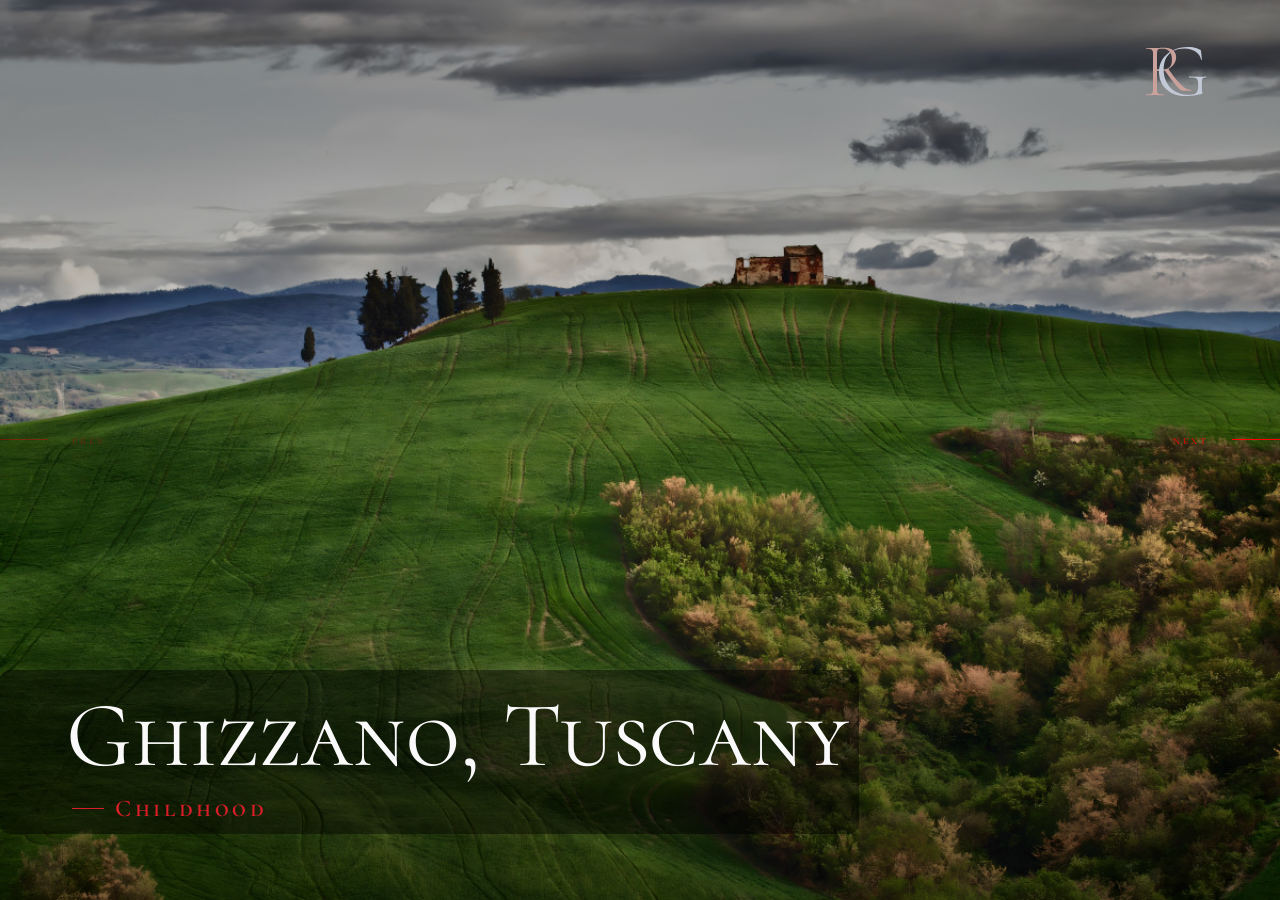
<file: about.html>
<html><head>
    <title>About | Rosaria Giorgi</title>
    <!-- Metadata -->
    <meta charset="utf-8">
    <meta name="viewport" content="width=device-width, initial-scale=1">
    <meta property="og:title" content="Rosaria Giorgi" />
    <meta property="og:description" content="Mystery Writer" />
    <meta property="og:image" content="https://www.rosariagiorgi.com/assets/images/logo-1.png" />

    <!-- Favicon -->
    <link rel="icon" href="assets/favicon.ico">
    <!-- CSS Plugins -->
    <link rel="stylesheet" href="assets/css/plugins.min.css">
    <!-- Custom CSS File -->
    <link rel="stylesheet" href="assets/css/style.css">
    <link href='https://fonts.googleapis.com/css?family=Cormorant SC' rel='stylesheet'>
    <link href='https://fonts.googleapis.com/css?family=Charm' rel='stylesheet'>
  </head>
  <body>
    <div class="ms-main-container loaded" style="opacity: 1;">
      <!-- Preloader -->
      <div class="ms-preloader" style="opacity: 0; visibility: hidden;"></div>
      <!-- Header -->
      <header class="ms-header navbar-white" >
        <nav class="ms-nav">
          <div class="ms-logo nodisplay" >
            <a href="index.html" data-type="page-transition">
              <div class="logo-dark"><img src="assets/images/RG.svg" alt="logo image"></div>
              <div class="logo-light current"><img src="assets/images/RG.svg" alt="logo image"></div>
            </a>
          </div>
          <button class="hamburger" type="button" data-toggle="navigation">
          <span class="hamburger-box" >
            <span class="hamburger-label"></span>
            <span class="hamburger-inner logo-light current">
                <img src="assets/images/RG.svg" alt="logo image">
            </span>
          </span>
          </button>
          <div class="height-full-viewport">
            <ul class="ms-navbar">
              <!-- Nav Link -->
              <li class="nav-item">
                <a href="index.html" data-type="page-transition">
                  <span class="ms-btn">home</span>
                  <span class="nav-item__label">Back to home page</span>
                </a>
              </li>
              <!-- Nav Link -->
              <li class="nav-item nodisplay">
                <a href="albums.html" data-type="page-transition">
                  <span class="ms-btn">albums</span>
                  <span class="nav-item__label">View all our works</span>
                </a>
              </li>
              <!-- Nav Link -->
              <li class="nav-item nodisplay">
                <a href="gallery.html" data-type="page-transition">
                  <span class="ms-btn">gallery</span>
                  <span class="nav-item__label">Interactively disintermediate</span>
                </a>
              </li>
              <!-- Nav Link -->
              <li class="nav-item nodisplay">
                <a href="blog.html" data-type="page-transition">
                  <span class="ms-btn">blog</span>
                  <span class="nav-item__label">Discover fascinating stories</span>
                </a>
              </li>
              <!-- Nav Link -->
              <li class="nav-item">
                <a href="about.html" data-type="page-transition">
                  <span class="ms-btn">about</span>
                  <span class="nav-item__label">A bit about me</span>
                </a>
              </li>
              <!-- Nav Link -->
              <li class="nav-item nodisplay">
                <a href="contact.html" data-type="page-transition">
                  <span class="ms-btn">contact</span>
                  <span class="nav-item__label">Get in touch and find us</span>
                </a>
              </li>
            </ul>
          </div>
        </nav>
      </header>
      <!-- Container -->
      <main class="ms-container home-slider">
        <!-- Swiper Slider -->
        <div class="swiper-container swiper-container-horizontal">
          <div class="swiper-wrapper">
            <!-- Slide -->
            <div class="swiper-slide">
              <div class="slide-inner" data-swiper-parallax="45%">
                <div class="overlay"></div>
                <div class="slide-inner--image" style="background-image: url('assets/images/Ghizzano-1.jpg')"></div>
                <div class="slide-inner--info dark_background">
                  <div id="Childhood-popover" popover>
                    <p>
                      A quaint little Italian village, nestled among the rolling hills of Tuscany: that’s my
  hometown. With more books than people, I read all the time, devouring every genre that
  came my way.
                    </p>
                  </div>
                  <h1>Ghizzano, Tuscany</h1>
                  <button popovertarget="Childhood-popover" class="ms-btn--slider">Childhood</button>
                </div>
              </div>
            </div>
            <!-- Slide -->
            <div class="swiper-slide">
              <div class="slide-inner" data-swiper-parallax="45%">
                <div class="overlay"></div>
                <div class="slide-inner--image" style="background-image: url('assets/images/Pisa-2.jpg')">
                </div>
                <div class="slide-inner--info dark_background">
                  <div id="University-popover" popover>
                    <p>
                      I studied Scandinavian Languages and Literature, graduating summa cum
  laude from the University of Pisa.
                    </p>
                </div>
                  <h1>Pisa, Italy</h1>
                  <button popovertarget="University-popover" class="ms-btn--slider">University</button>
                </div>
              </div>
            </div>
            <!-- Slide -->
            <div class="swiper-slide">
              <div class="slide-inner" data-swiper-parallax="45%">
                <div class="overlay"></div>
                <div class="slide-inner--image" style="background-image: url('assets/images/Copenhagen-4.webp')">
                </div>
                <div class="slide-inner--info dark_background">
                  <div id="Researcher-popover" popover>
                    <p>
                      My thesis took me to Copenhagen. I stumbled across the
  bold idea of a Denmark-Sweden bridge, which would later captivate audiences worldwide when starring in its own TV show …‘The
  Bridge.’
                    </p>                    
                  </div>

                  <h1>Copenhagen, Denmark</h1>
                  <button popovertarget="Researcher-popover" class="ms-btn--slider">Researcher</button>
                </div>
              </div>
            </div>
            <!-- Slide -->
            <div class="swiper-slide">
              <div class="slide-inner" data-swiper-parallax="45%">
                <div class="overlay"></div>
                <div class="slide-inner--image" style="background-image: url('assets/images/Dublin-1.jpg')">
                </div>
                <div class="slide-inner--info dark_background">
                  <div id="Entrepreneur-popover" popover>
                    <p>
                      The Celtic Tiger transformed me into an entrepreneur. I founded a fashion startup 
                      and spent over a decade in Dublin, mastering the art of dodging raindrops.
                    </p>                    
                  </div>

                  <h1>Dublin, Ireland</h1>
                  <button popovertarget="Entrepreneur-popover" class="ms-btn--slider">Entrepreneur</button>
                </div>
              </div>
            </div>
            <!-- Slide -->
            <div class="swiper-slide">
              <div class="slide-inner" data-swiper-parallax="45%">
                <div class="overlay"></div>
                <div class="slide-inner--image" style="background-image: url('assets/images/Puccino-1.jpg')">
                </div>
                <div class="slide-inner--info dark_background">
                  <div id="Author-popover" popover>
                    <p>
                      I swapped the Irish rain for the
  Canadian snow when I moved to Toronto, where I currently live with my husband and
  our feline overlord, Puccino, aka The King of Toronto.
                    </p>                    
                  </div>
                  <h1>Toronto, Canada</h1>
                  <button popovertarget="Author-popover" class="ms-btn--slider">Author</button>
                </div>
              </div>
            </div>            
            <!-- Slide -->
            <div class="swiper-slide">
              <div class="slide-inner" data-swiper-parallax="45%">
                <div class="overlay"></div>
                <div class="slide-inner--image" style="background-image: url('assets/images/RosariaGiorgi-3.jpg')">
                </div>
                <div class="slide-inner--info dark_background">

                    <h6>
                      <a href="https://x.com/giorgirosaria" target="_blank">
                          <svg xmlns="http://www.w3.org/2000/svg"  viewBox="0 0 50 50" width="32px" fill="white"><path d="M 5.9199219 6 L 20.582031 27.375 L 6.2304688 44 L 9.4101562 44 L 21.986328 29.421875 L 31.986328 44 L 44 44 L 28.681641 21.669922 L 42.199219 6 L 39.029297 6 L 27.275391 19.617188 L 17.933594 6 L 5.9199219 6 z M 9.7167969 8 L 16.880859 8 L 40.203125 42 L 33.039062 42 L 9.7167969 8 z"/></svg>
                      </a>
                      &nbsp;&nbsp;&nbsp;
                      <a href="https://instagram.com/rosaria.giorgi" target="_blank">
                        <svg xmlns="http://www.w3.org/2000/svg"  viewBox="0 0 50 50" width="32px"  fill="white"><path d="M 16 3 C 8.8324839 3 3 8.8324839 3 16 L 3 34 C 3 41.167516 8.8324839 47 16 47 L 34 47 C 41.167516 47 47 41.167516 47 34 L 47 16 C 47 8.8324839 41.167516 3 34 3 L 16 3 z M 16 5 L 34 5 C 40.086484 5 45 9.9135161 45 16 L 45 34 C 45 40.086484 40.086484 45 34 45 L 16 45 C 9.9135161 45 5 40.086484 5 34 L 5 16 C 5 9.9135161 9.9135161 5 16 5 z M 37 11 A 2 2 0 0 0 35 13 A 2 2 0 0 0 37 15 A 2 2 0 0 0 39 13 A 2 2 0 0 0 37 11 z M 25 14 C 18.936712 14 14 18.936712 14 25 C 14 31.063288 18.936712 36 25 36 C 31.063288 36 36 31.063288 36 25 C 36 18.936712 31.063288 14 25 14 z M 25 16 C 29.982407 16 34 20.017593 34 25 C 34 29.982407 29.982407 34 25 34 C 20.017593 34 16 29.982407 16 25 C 16 20.017593 20.017593 16 25 16 z"/></svg>
                    </a>
                    &nbsp;&nbsp;&nbsp;&nbsp;
                      <a href="mailto:info@rosariagiorgi.com" target="_blank">
                        <svg xmlns="http://www.w3.org/2000/svg" viewBox="0 0 512 512" width="32px"  fill="white">
                          <g>
                            <g>
                              <path d="M503.83,78.979H8.17c-4.513,0-8.17,3.658-8.17,8.17v337.702c0,4.512,3.657,8.17,8.17,8.17h495.66
                                c4.513,0,8.17-3.658,8.17-8.17V87.149C512,82.637,508.343,78.979,503.83,78.979z M495.66,416.681H16.34V95.319H495.66V416.681z"/>
                            </g>
                          </g>
                          <g>
                            <g>
                              <path d="M473.351,386.123L330.108,256l143.24-130.123c3.34-3.034,3.588-8.201,0.555-11.541c-3.035-3.34-8.202-3.586-11.542-0.553
                                L256,301.246L49.642,113.786c-3.338-3.033-8.506-2.788-11.542,0.553c-3.034,3.34-2.787,8.507,0.554,11.541L181.892,256
                                L38.655,386.12c-3.34,3.034-3.588,8.201-0.553,11.541c1.612,1.775,3.828,2.677,6.05,2.677c1.961,0,3.926-0.702,5.491-2.123
                                l144.4-131.177l56.464,51.293c1.558,1.415,3.525,2.123,5.494,2.123c1.968,0,3.936-0.707,5.494-2.123l56.465-51.294
                                l144.404,131.181c1.565,1.422,3.531,2.123,5.491,2.123c2.222,0,4.437-0.902,6.05-2.677
                                C476.939,394.324,476.692,389.157,473.351,386.123z"/>
                            </g>
                          </g>
                        </svg>
                    </a>
                    </h6>
                  <a href="mailto:info@rosariagiorgi.com"  class="ms-btn--slider">Get in Touch</a>
                </div>
              </div>
            </div>
          </div>
          <div class="swiper-nav-btn">
            <div class="swiper-button-prev swiper-button-white">prev</div>
            <div class="swiper-button-next swiper-button-white swiper-button-disabled">next</div>
          </div>
          <!-- Pagination -->
          <div class="expanded-timeline">
            <div class="expanded-timeline__counter"><span>4</span><span>4</span></div>
            <div class="swiper-pagination swiper-pagination-progress"><span class="swiper-pagination-progressbar" style="transform: translate3d(0px, 0px, 0px) scaleX(1) scaleY(1); transition-duration: 1000ms;"></span></div>
            <div class="scroll-message">
              <svg xmlns="http://www.w3.org/2000/svg" viewBox="0 0 16.5 15.98" class="scroll-svg"><title>Asset 1</title><g>
              <g data-name="Layer 1"><polygon fill="#fff" points="0 4.64 0.71 5.34 3.85 2.2 3.85 15.98 4.85 15.98 4.85 2.2 8 5.34 8.71 4.64 4.35 0.29 0 4.64"></polygon><polygon fill="#fff" points="11.65 0 11.65 13.79 8.5 10.64 7.79 11.35 12.15 15.7 16.5 11.35 15.79 10.64 12.65 13.79 12.65 0 11.65 0"></polygon></g></g></svg>Scroll
            </div>
          </div>
        </div>
      </main>
      <!-- /Container -->
    </div>
    <!-- JS Libraries -->
    <!-- jquery-2.1.3.min js -->
    <script type="text/javascript" src="assets/js/jquery-3.2.1.min.js"></script>
    <!-- Vendors -->
    <script type="text/javascript" src="assets/js/plugins.min.js"></script>
    <!-- Main js -->
    <script type="text/javascript" src="assets/js/main.js"></script>
  
</body></html>
</file>
<file: assets/css/style.css>
/**
 * 1. General style
 */

::selection {
    background: #555;   
    color: #fff;
}
::-moz-selection {
    background: #555;    
    color: #fff;
}
body {
    background: #151515;
    padding: 0;
    margin: 0 auto;
    min-height: 100dvh;
    font-family: 'Cormorant SC';
    font-size: 22px;
    color: #151515;
}
article,
aside,
details,
figcaption,
footer,
header,
hgroup,
nav,
section {
    display: block;
}
button, a {
    color: #df1f29;
    text-decoration: none;
    font-family: 'Cormorant SC';
    font-size: x-large;
}
blockquote {
    padding: 10px 20px;
    color: #151515;
    font-size: 1.4em;
    font-style: italic;
    font-weight: 300;
    margin: 0 auto 30px;
}
ul {
    list-style-type: none;
    list-style: none;
    padding-left: 0 !important;
    -webkit-padding-start: initial !important;
    -moz-padding-start: initial;
}
menu,
ol,
ul {
    padding: 0 !important;
}
button {
    background: transparent;
    border: none;
}
button:focus {
    outline: none;
}
input,
textarea {
    font-family: 'Yantramanav', Arial;
}
textarea {
    padding: 14px;
}
input:focus,
textarea:focus {
    outline: none !important;
    border: 1px solid #df1f29;
    box-shadow: none;
}
input[type="submit"] {
    position: absolute;
    display: inline-block;
    left: 0;
    top: 0;
    opacity: 0;
    z-index: 3;
    width: 100%;
    height: 100%;
    padding: 0;
    margin: 0;
    cursor: pointer;
}
input[type="submit"]:focus {
    outline: none;
}
img {
    width: 100%;
}

/* 1.1 Typography */

h1,
h2,
h4,
h5,
h6 {
    color: #151515;
    margin-top: 0;
    text-transform: none;
}
h1 {
    font-size: calc(80px + 1vw);
}
h2 {
    font-size: calc(36px + 16 * (100vw - 992px) / 1508);
}
h3 {
    font-size: calc(28px + 16 * (100vw - 992px) / 1508);
    margin-bottom: 20px;
}
h4 {
    font-size: calc(24px + 16 * (100vw - 992px) / 1508);
    font-weight: 300;
}
h5 {
    font-size: 20px;
    font-weight: 400;
}
h6 {
    font-size: 18px;
    font-weight: 400;
    margin-bottom: calc(10px + 10 * (100vw - 992px) / 1508);
}
p {
    font-size: calc(18px + 2 * (100vw - 992px) / 1508);
    line-height: 1.8;
    font-weight: 300;
}

/* 1.2 Specials Classes */

.c-white {
    color: #fff !important;
}
.navbar-white {
    color: #fff;
    background-color: transparent !important;
}
.center-block {
    display: flex;
    justify-content: center;
}
.align-left {
    text-align: left;
}
.align-right {
    text-align: right;
}
.align-center {
    text-align: center;
    display: block;
}
.socials li {
    display: inline-block;
}
.share-links a {
    font-size: 19px;
    padding: .5em;
}
[class*="socicon-"] {
  display: inline-block;
  color: inherit;
  margin: 0;
  transition: opacity .3s ease;
}
#contact [class*="socicon-"] {
  padding-right: .7em;
}
[class*="socicon-"]:hover {
  opacity: .4;
}
/* 1.3 Button */

.ms-button {
  color: #151515;
  display: inline-block;
  position: relative;
  padding: .5em 1em;
  margin-bottom: 0;
  font-weight: 400 !important;
  font-size: 14px;
  letter-spacing: .15em;
  text-transform: none;
  text-align: center;
  white-space: nowrap;
  vertical-align: middle;
  touch-action: manipulation;
  cursor: pointer;
  -webkit-user-select: none;
  -moz-user-select: none;
  -ms-user-select: none;
  user-select: none;
  background-image: none;
  text-decoration: none;
  border: solid 1px;
  transition: color .4s ease;
}
.ms-button:after {
    position: absolute;
    display: block;
    content: attr(data-title);
    padding: 7px 0;
    font-size: 14px;
    left: 0;
    top: 0;
    width: 0%;
    background: #df1f29;
    color: #fff;
    text-indent: 1rem;
    transition: all .3s ease;
    overflow: hidden;
    border: none;
    bottom: 0;
}
.ms-button:hover {
  color: #df1f29;
}
.ms-button:active::after,
.ms-button:focus::after,
.ms-button:hover::after {
    width: 100%;
    padding-right: 25px;
}

.ms-btn--slider {
  text-transform: none;
  text-decoration: none;
  position: relative;
  display: flex;
  align-items: center;
  width: 17em;
  font-weight: 600;
  letter-spacing: .15em;
}
.ms-btn--slider::before{
    content: '';
    height: .1rem;
    width: 2rem;
    margin-right: .7rem;
    background: #df1f29;
    transition: width .3s ease;
}
.ms-btn--slider:hover::before {
  width: 3rem;
}

/**
 * 2. Header
 */

.ms-header {
    position: fixed;
    width: 100%;
    background-color: #fff;
    z-index: 3;
}
/* 2.1 Menu */

.ms-logo {
    position: relative;
    z-index: 7;
    height: 50px;
}
.logo-dark,
.logo-light {
    position: absolute;
    width: 100%;
    height: 100%;
    opacity: 0;
    transition: opacity .3s ease .4s;
}
.ms-logo img {
    width: auto;
    height: 100%;
}
.logo-dark.current,
.logo-light.current {
    opacity: 1;
}
.logo-dark.active,
.logo-light.active {
    opacity: 1;
    transition: opacity .1s;
}
.ms-nav {
    padding: 2em 3em;
    color: inherit;
}

/* 2.2 Burger button */

.hamburger {
    margin-right: 0;
    margin-left: auto;
    overflow: visible;
    cursor: pointer;
    z-index: 7;
    border: 0;
    transition-timing-function: linear;
    transition-duration: .3s ease;
    transition-property: opacity, -webkit-filter;
    transition-property: opacity, filter;
    transition-property: opacity, filter, -webkit-filter;
}
.navbar-white .hamburger-label {
    color: #fff;
}
.hamburger-label {
    display: block;
    font-family: 'Yantramanav', Arial;
    font-size: 16px;
    width: 100%;
    height: auto;
    position: relative;
    top: 0;
    left: -4em;
    padding-right: 4em;
    text-transform: none;
    line-height: 1.5em;
    transition: color .3s ease .4s;
    color: #151515;
}
.hamburger.is-active .hamburger-label {
    color: #fff !important;
    transition: color .1s ease;
}
.hamburger-box {
    position: relative;
    display: inline-block;
    vertical-align: middle;
}
.hamburger-inner {
    display: block;
    top: 0;
}


.nodisplay{
    display: none !important;
}

/* 2.3 Collapse navigation */

.ms-nav {
    display: flex;
    align-items: center;
}
.height-full-viewport {
    position: fixed;
    display: flex;
    flex-direction: column;
    justify-content: center;
    align-items: center;
    overflow-y: auto;
    left: 0;
    top: 0;
    width: 100%;
    height: 0%;
    background-color: #151515;
    z-index: 5;
    overflow: hidden;
    transition: height .8s cubic-bezier(0.3, 1, 0.3, 1) .1s;
}
.ms-navbar {
    z-index: 6;
    margin: 0 auto;
    display: block;
    width: auto;
    height: auto;
    top: 0;
    left: 0;
}
.ms-nav.is-visible .height-full-viewport {
    height: 100dvh;
    transition: height 1s ease;
}
.nav-item {
    cursor: pointer;
    padding: .75em;
    opacity: 0;
    width: 400px;
    margin-left: 3em;
    transition: opacity .3s ease;
}
.ms-navbar a {
    display: block;
}
.ms-navbar .ms-btn {
    display: inline-block;
    text-transform: none;
    line-height: 1;
    padding: 0 0.25em;
    position: relative;
}
.ms-navbar .ms-btn {
    font-size: 1.75em;
    letter-spacing: .02em;
    color: #fff;
    font-weight: 700 !important;
    -webkit-backface-visibility: hidden;
    backface-visibility: hidden;
}
.ms-btn::before {
    content: '';
    position: absolute;
    top: 0;
    left: 0;
    width: 100%;
    height: 100%;
    background: #df1f29;
    height: .1rem;
    top: 50%;
    width: 0;
    transition: width .3s ease;
}
.nav-item__label {
    position: relative;
    display: block;
    margin: 0.5em 0 0 0;
    margin-top: 0.25em;
    padding: 0.5em;
    color: #555;
    transition: color .3s ease;
    text-decoration: none;
}
.nav-item:hover .nav-item__label {
    color: #9a9a9a;
}
.is-visible .nav-item {
    opacity: 1;
    transition: opacity 2s cubic-bezier(0.16, 1.08, 0.38, 0.98) .3s;
}
.nav-item .ms-btn {
    transition: all .3s ease;
}
.nav-item:active .ms-btn,
.nav-item:focus .ms-btn,
.nav-item:hover .ms-btn {
    color: #df1f29;
    opacity: 1;
    padding-left: 2.4rem;
}
.nav-item:active .ms-btn::before,
.nav-item:focus .ms-btn::before,
.nav-item:hover .ms-btn::before {
    width: 2rem;
}

/**
 * 3. Pages Style
 */

.ms-preloader {
    width: 100%;
    height: 100%;
    position: fixed;
    z-index: 8;
    top: 0;
    left: 0;
    opacity: 1;
    visibility: visible;
    background-color: #151515;
}
.ms-main-container {
    position: relative;
    width: 100%;
    min-height: 100dvh;
    opacity: 0;
    background-color: #fff;
}
.ms-container {
    width: 100%;
    height: 100%;
    position: relative;
    padding-top: 12em;
}
.ms-section__block {
    width: 85%;
    max-width: 88em;
    margin: 0 auto 6em;
}
.ms-page-title span {
    text-transform: none;
    letter-spacing: .15em;
    color: #df1f29;
}
.page-header {
    text-transform: none;
    position: relative;
    margin: 15px 0;
}
.page-desc {
    width: 50vh;
    font-size: 1.5em;
    line-height: 1.5;
    color: #151515;
    letter-spacing: .05em;
}

/**
 * 4. Home Slider
 */

.home-slider {
    padding-top: 0 !important;
}
.swiper-container {
    width: 100%;
    height: 100dvh;
}
.swiper-slide {
    overflow: hidden;
}
.overlay {
    position: absolute;
    width: 100%;
    height: 100%;
    top: 0;
    left: 0;
    z-index: 1;
    opacity: 1;
    background: -moz-linear-gradient(top, black 0, transparent 50%, transparent 63%, rgba(0, 0, 0, 1) 100%);
    background: -webkit-linear-gradient(top, black 0, transparent 50%, transparent 63%, rgba(0, 0, 0, 1) 100%);
    background: linear-gradient(to bottom, black 0, transparent 50%, transparent 63%, rgba(0, 0, 0, 1) 100%);
    filter: progid: DXImageTransform.Microsoft.gradient(startColorstr='#000000', endColorstr='#c9000000', GradientType=0);
    transition: all .65s ease;
}
.swiper-slide-duplicate-active .overlay,
.swiper-slide-active .overlay {
    opacity: .4;
}
.slide-inner {
    position: absolute;
    width: 100%;
    height: 100%;
    left: 0;
    top: 0;
    background: #000;
}
.slide-inner--image {
    position: absolute;
    width: 100%;
    height: 100%;
    background-size: cover;
    background-position: center;
    opacity: .2;
    transform: scale(1.07);
    -webkit-transition: opacity .6s ease-in-out, transform 2s ease .7s;
    -moz-transition: opacity .6s ease-in-out, transform 2s ease .7s;
    transition: opacity .6s ease-in-out, transform 2s ease .7s;
}
.swiper-slide-duplicate-active .slide-inner--image,
.swiper-slide-active .slide-inner--image {
    opacity: 1;
    transform: scale(1);
}

/* 4.1 Slider navigation buttons */

.swiper-button-prev,
.swiper-button-next {
    text-transform: none;
    color: red;
    letter-spacing: .2em;
    line-height: 2em;
    font-size: 12px;
    width: auto;
    height: 24px;
    background-image: none !important;
    -webkit-backface-visibility: hidden;
    backface-visibility: hidden;
}
.swiper-button-prev {
    padding-left: 6em;
    left: 0;
    -webkit-transition: padding-left .3s ease;
    -moz-transition: padding-left .3s ease;
    transition: padding-left .3s ease;
}
.swiper-button-next {
    padding-right: 6em;
    right: 0;
    -webkit-transition: padding-right .3s ease;
    -moz-transition: padding-right .3s ease;
    transition: padding-right .3s ease;
}
.swiper-button-prev::after {
    content: "";
    width: 4em;
    height: 1px;
    background-color: red;
    position: absolute;
    left: 0;
    top: calc(50% - 1px);
    -webkit-transition: width .3s ease;
    -moz-transition: width .3s ease;
    transition: width .3s ease;
}
.swiper-button-next::after {
    content: "";
    width: 4em;
    height: 1px;
    background-color: red;
    position: absolute;
    right: 0;
    top: calc(50% - 1px);
    -webkit-transition: width .3s ease;
    -moz-transition: width .3s ease;
    transition: width .3s ease;
}
.swiper-button-prev:hover {
    padding-left: 90px;
}
.swiper-button-prev:hover::after {
    width: 75px;
}
.swiper-button-next:hover {
    padding-right: 90px;
}
.swiper-button-next:hover::after {
    width: 75px;
}

/* 4.2 Slider inner info */

.slide-inner--info {
    position: absolute;
    width: auto;
    min-height: 50px;
    bottom: 3em;
    padding-left: 3em;
    color: #fff;
    z-index: 1;
    opacity: 0;
    transition: opacity 1s ease;
    -webkit-user-select: none;
    -moz-user-select: none;
    -ms-user-select: none;
    user-select: none;
}
.swiper-slide-active .slide-inner--info {
    opacity: 1;
    transition: opacity 1s ease 1s;
}
.slide-inner--info h1 {
    margin: 10px 0;
    text-transform: none;
    font-weight: 400;
    line-height: 1em;
    color: #fff;
}
.slide-inner--info p {
    background: #00000070;
    max-width: 800px;
    padding: 10px;
    border-radius: 10px;
    font-family: 'Charm';
    font-size: 24px;
    text-align: center;
    color: #fff;
}
.slide-inner--info h6 {
    color: #fff;
}
.slide--info__link {
    text-transform: none;
    color: #fff;
    text-decoration: none;
    border-bottom: solid 2px;
}
.swiper-slide--bottom {
    position: absolute;
    z-index: 2;
    bottom: 0;
    left: 0;
    right: 0;
    height: 90px;
    width: 100%;
    max-width: 1440px;
    margin: 0 auto;
}

/* 4.3 Pagination */

.expanded-timeline {
    display: none !important;
    position: absolute;
    display: flex;
    align-items: center;
    justify-content: right;
    z-index: 3;
    bottom: 2.8em;
    right: 3em;
    width: 40vh;
}
.swiper-pagination-progress {
    z-index: 4;
    width: 85%;
    left: 0;
    right: 0;
    height: 1px;
    background-color: rgba(255, 255, 255, .5);
}
.swiper-pagination-progressbar {
    background: #fff !important;
}
.expanded-timeline__counter span {
    text-align: center;
    margin-left: 1.8em;
    margin-right: 100%;
    padding: .4em 0;
    color: #fff;
    display: block;
}
.scroll-message {
    position: absolute;
    right: 0;
    color: #fff;
    opacity: .5;
    font-size: 12px;
    display: flex;
    flex-direction: column;
    justify-content: center;
    text-align: center;
    letter-spacing: .15em;
}
.scroll-svg {
    width: 24px;
    margin: 0 auto 1.2em;
    display: block;
}

/**
 * 5. Albums
 */

.filtr-container {
    transition: height .5s ease-out;
    overflow: hidden;
}
.filtr-btn {
    display: inline-block;
    margin-bottom: 2.4em;
}
.filtr-btn li {
    cursor: pointer;
    display: inline-block;
    opacity: .5;
    margin-bottom: 15px;
    transition: opacity .3s ease;
}
.filtr-btn h6 {
    margin-bottom: 0;
    padding-right: 1.2em;
}
.filtr-btn li.active {
    opacity: 1;
}
.filtr-btn li:hover {
    opacity: 1 !important;
}
.album-item {
    padding-bottom: 1.8em;
}
.album-item a {
    padding-top: 60%;
    display: flex;
    overflow: hidden;
    position: relative;
    z-index: 9;
}
.album-item__img {
    position: absolute;
    width: 100%;
    height: 100%;
    top: 0;
    left: 0;
    background-position: 50% 50%;
    background: no-repeat;
    background-position: center;
    background-size: cover;
    transform: scale(1);
    transition: transform .3s ease;
}
.album-item__overlay {
    position: absolute;
    top: 0;
    left: 0;
    width: 100%;
    height: 100%;
    z-index: 2;
    overflow: hidden;
}
.album-item__cover {
    position: absolute;
    top: 0;
    left: 0;
    width: 100%;
    height: 100%;
    background-color: rgba(0, 0, 0, .7);
    z-index: 1;
    overflow: hidden;
    opacity: 0;
    transition: opacity .3s ease;
}
.album-item__overlay h5 {
    position: relative;
    color: #fff;
    margin: 0;
    max-width: 100%;
    padding: 1em;
    height: 100%;
    display: flex;
    justify-content: center;
    align-items: center;
    -webkit-backface-visibility: hidden;
    backface-visibility: hidden;
    z-index: 1;
    transform: scale(1.5);
    opacity: 0;
    transition: all .3s ease;
}
.album-item:hover .album-item__img {
    transform: scale(1.1);
}
.album-item:hover .album-item__cover,
.album-item:hover .album-item__overlay h5 {
    opacity: 1;
    transform: translateZ(0);
}

/**
 * 6. Gallery
 */

.ug-thumb-overlay:hover::before {
    top: 15px;
    right: 15px;
}
.ug-thumb-overlay:hover::after {
    bottom: 15px;
    left: 15px;
}
.ug-thumb-image {
    -webkit-backface-visibility: hidden;
    backface-visibility: hidden;
    opacity: 0;
    transition: transform .3s ease, opacity 2s cubic-bezier(0.16, 1.08, 0.38, 0.98) 0s !important;
}
.ug-thumb-image {
    transform: scale(1) !important;
}
.ug-thumb-wrapper,
.post-item {
    pointer-events: none;
}
.ug-thumb-wrapper.ug-tile.ug-tile-clickable.ug-thumb-ratio-set:hover .ug-thumb-image {
    transform: scale(1.1) !important;
}

/**
 * 7. Blog
 */

.ms-right-sidebar {
    display: inline-block;
}
.ms-right-sidebar h5 {
    margin-bottom: 15px;
}
.ms-right-sidebar a {
    display: block;
    border-top: solid 1px rgba(103, 103, 103, .3);
    padding: 15px 0;
}
.ms-right-sidebar a:hover .post-item__title,
.ms-right-sidebar a:hover .post-item__title {
    color: #df1f29;
}
.ms-right-sidebar .post-item__title {
    margin-bottom: 0;
    transition: color .3s ease;
}
.ms-right-sidebar .post-item__date {
    margin-top: .3em;
}
#ms-blog-post img {
    margin-bottom: 30px;
}
.post-item {
    margin-bottom: 3em;
    padding-right: 3em;
}
.post-item:nth-child(2n) {
    padding-right: 15px;
    padding-left: 3em;
}
.post-item__img {
    position: relative;
    overflow: hidden;
}
.album-item__overlay::before,
.post-item__img::before {
    content: '';
    position: absolute;
    width: 100%;
    height: 100%;
    top: 0;
    left: 0;
    z-index: 1;
    opacity: 1;
    background-color: rgb(240, 240, 240);
    transition: opacity 2s cubic-bezier(0.16, 1.08, 0.38, 0.98) 1.2s;
}
.loaded .album-item__overlay::before,
.loaded .post-item__img::before {
    opacity: 0;
}
.post-item__img img {
    width: 100%;
    height: auto;
    max-height: 35em;
    padding: 0;
    display: block;
}
.post-item__img::after {
    content: '';
    position: absolute;
    width: 100%;
    height: 100%;
    top: 0;
    left: 0;
    z-index: 1;
    opacity: 0;
    background: rgba(231, 55, 39, 0);
    background: -moz-radial-gradient(center, ellipse cover, rgba(231, 55, 39, 0) 0%, rgba(0, 0, 0, 1) 100%);
    background: -webkit-gradient(radial, center center, 0px, center center, 100%, color-stop(0%, rgba(231, 55, 39, 0)), color-stop(100%, rgba(0, 0, 0, 1)));
    background: -webkit-radial-gradient(center, ellipse cover, rgba(231, 55, 39, 0) 0%, rgba(0, 0, 0, 1) 100%);
    background: -o-radial-gradient(center, ellipse cover, rgba(231, 55, 39, 0) 0%, rgba(0, 0, 0, 1) 100%);
    background: -ms-radial-gradient(center, ellipse cover, rgba(231, 55, 39, 0) 0%, rgba(0, 0, 0, 1) 100%);
    background: radial-gradient(ellipse at center, rgba(231, 55, 39, 0) 0%, rgba(0, 0, 0, 1) 100%);
    filter: progid: DXImageTransform.Microsoft.gradient( startColorstr='#e73727', endColorstr='#000000', GradientType=1);
    transition: opacity .3s ease;
}
.post-item__info {
    position: relative;
    margin: 2.5em 0 0 2.5em;
}
.post-item__title {
    width: 100%;
    max-width: 400px;
    margin-left: 0;
    margin-right: auto;
    margin-bottom: 20px;
}
.post-item__date {
    margin-left: 0;
    margin-right: auto;
    color: rgba(0, 0, 0, 0.7);
    font-size: 14px;
}
.post-item__link {
    position: absolute;
    width: auto;
    bottom: 0;
    right: 0;
    padding-right: 3em;
    font-size: 14px;
    text-transform: none;
    letter-spacing: .12em;
    -webkit-transition: padding-right .3s ease;
    -moz-transition: padding-right .3s ease;
    transition: padding-right .3s ease;
}
.post-item__link::after {
    content: '';
    width: 2em;
    height: 1px;
    position: absolute;
    top: calc(50% - 1px);
    right: 0;
    background: red;
    -webkit-transition: width .3s ease;
    -moz-transition: width .3s ease;
    transition: width .3s ease;
}
.post-item:hover .post-item__img::after {
    opacity: .7;
}
.post-item:hover .post-item__link::after {
    width: 3em;
}
.post-item:hover .post-item__link {
    padding-right: 4em;
}
.ms-pagination {
    padding: 0;
    display: flex;
    justify-content: center;
}
.page-item {
    height: auto;
    position: relative;
    display: inline-block;
    margin: 0 .5em;
    border-right: none !important;
}
.page-item:last-child {
    border-right: solid 1px rgba(0, 0, 0, .1);
}
.page-link {
    padding: 1em;
    display: block;
    line-height: 1em;
}

/**
 * 8. About
 */

.about__info {
    justify-content: center;
    display: flex;
    flex-direction: column;
}
.about__info h4 {
    margin: 1em 0;
}
#about .row {
    margin-bottom: 9em;
}

/**
 * 9. Contact
 */

.form-group {
    position: relative;
    margin: 0;
    transition: border-color .3s ease;
}
.form-control {
    position: relative;
    display: block;
    width: 100%;
    padding: 0 1em;
    height: 34px;
    font-size: calc(16px + 2 * (100vw - 992px) / 1508);
    color: #151515;
    font-weight: 300;
    margin-bottom: 2em;
    background-image: none;
    border: 1px solid #555;
}
#message {
    min-height: 150px;
    max-height: 150px;
    max-width: 100%;
    min-width: 100%;
    padding: 10px 14px;
}
label.error {
    position: absolute;
    bottom: 1.2em;
    font-size: 12px;
    color: #df1f29;
}

/**
 * 10. Footer
 */

footer {
    position: relative;
    right: 0;
    bottom: 0;
    left: 0;
    width: 100%;
    background: #fff;
}
.ms-footer {
    width: 85%;
    max-width: 88em;
    margin: 0 auto;
    display: flex;
    font-size: 16px;
    align-items: center;
}
.ms-footer .copyright {
    padding: 1.2em 0;
    margin-left: 0;
    margin-right: auto;
}
.ms-footer .socials {
    padding: 0;
    margin-left: auto;
    margin-right: 0;
}
.ms-footer .socials a {
    padding-left: 15px;
}

.right-align-background {
    background-position: right;
}

[popover] {
    animation: fadeIn 0.5s ease-in;
    background: transparent;
    border: none;
  }

  @keyframes fadeIn {
    from {
      opacity: 0;
    }
    to {
      opacity: 1;
    }
  }


.img_norepeat {
    background-repeat: no-repeat;
    background-size: contain;
    background-position: top center;
}

.bg_white {
    background-repeat: no-repeat;
    background-size: contain;
}

@media only screen and (min-width: 805px) {
    .dark_background{
        background-color: #00000070;
        padding-top: 10px;
        padding-bottom: 10px;
        padding-right: 10px;
        border-radius: 10px;
    }


}

/**
 * 11. Responsive Rules
 */

@media only screen and (max-width: 805px) {
    .desktop_only{
        display: none;
    }

    h1 {
        font-size: calc(48px + 1vw);
    }
    h6 {
        font-size: 16px;
    }
    blockquote {
        margin: 0 auto 15px;
        font-size: 1em;
    }
    .expanded-timeline {
        width: 50vh;
    }
    .ms-nav {
        padding-top: 1.4em;
    }
    .ms-navbar .ms-btn {
        font-size: 1.4em;
    }
    .ms-navbar {
        position: relative;
        width: 100%;
        min-height: 100%;
        display: flex;
        justify-content: center;
        flex-direction: column;
        align-items: center;
        overflow-y: auto;
    }
    .nav-item {
        display: inline-block;
        width: auto;
        margin-left: 0;
    }
    .nav-item__label {
        display: none;
    }
    .ms-nav {
        padding-left: 15px;
        padding-right: 15px;
        padding-bottom: 1.4em;
    }
    .overlay {
        background: -moz-linear-gradient(top, black 0, transparent 35%, transparent 45%, rgba(0, 0, 0, 0.9) 100%);
        background: -webkit-linear-gradient(top, black 0, transparent 35%, transparent 45%, rgba(0, 0, 0, 0.9) 100%);
        background: linear-gradient(to bottom, black 0, transparent 35%, transparent 45%, rgba(0, 0, 0, 0.9) 100%);
        filter: progid: DXImageTransform.Microsoft.gradient(startColorstr='#000000', endColorstr='#c9000000', GradientType=0);
    }
    .swiper-button-prev,
    .swiper-button-next {
        bottom: 1.4em;
        top: auto;
    }
    .expanded-timeline {
        display: none;
    }
    .slide-inner--info {
        width: 100%;
        text-align: center;
        min-height: 50px;
        bottom: 10dvh;
        padding-left: 0;
        color: #fff;
        z-index: 1;
        opacity: 0;
        transition: opacity 1s ease;
        -webkit-user-select: none;
        -moz-user-select: none;
        -ms-user-select: none;
        user-select: none;
    }

    .right-image {
        width: 95%;
        text-align: right;
    }

    .slide-inner--info p {
        margin-left: 5;
        margin-right: 5;
        max-width: 100vw;
        font-size: 20px;
    }

    .ms-btn--slider {
        margin: 0 auto;
        display: inline-block;
        letter-spacing: .15em;
        background: #df1f29;
        color: #fff;
        padding: .5em 0;
        font-weight: 400;
        font-size: large;
        width: 16em;
        
    }
    .ms-btn--slider::before {
        content: '';
        display: none;
        width: 0;
    }
    .ms-container {
        padding-top: 6em;
        padding-bottom: 3em;
    }
    .ms-section__block {
        width: auto;
        margin: 0 15px 3em;
    }
    .page-desc {
        width: 100%;
        font-size: 1.2em;
        line-height: 1.5;
        color: #151515;
        letter-spacing: .05em;
    }
    .post-item,
    .post-item:nth-child(2n) {
        padding-right: 15px;
        padding-left: 15px;
    }
    #contact>div {
        margin-bottom: 30px;
    }
    .ms-footer .copyright {
        margin-left: auto;
    }
    .ms-footer .socials {
        display: none;
    }
    .hamburger-box {
        width: 32px;
        height: 32px;
    }
}
</file>
